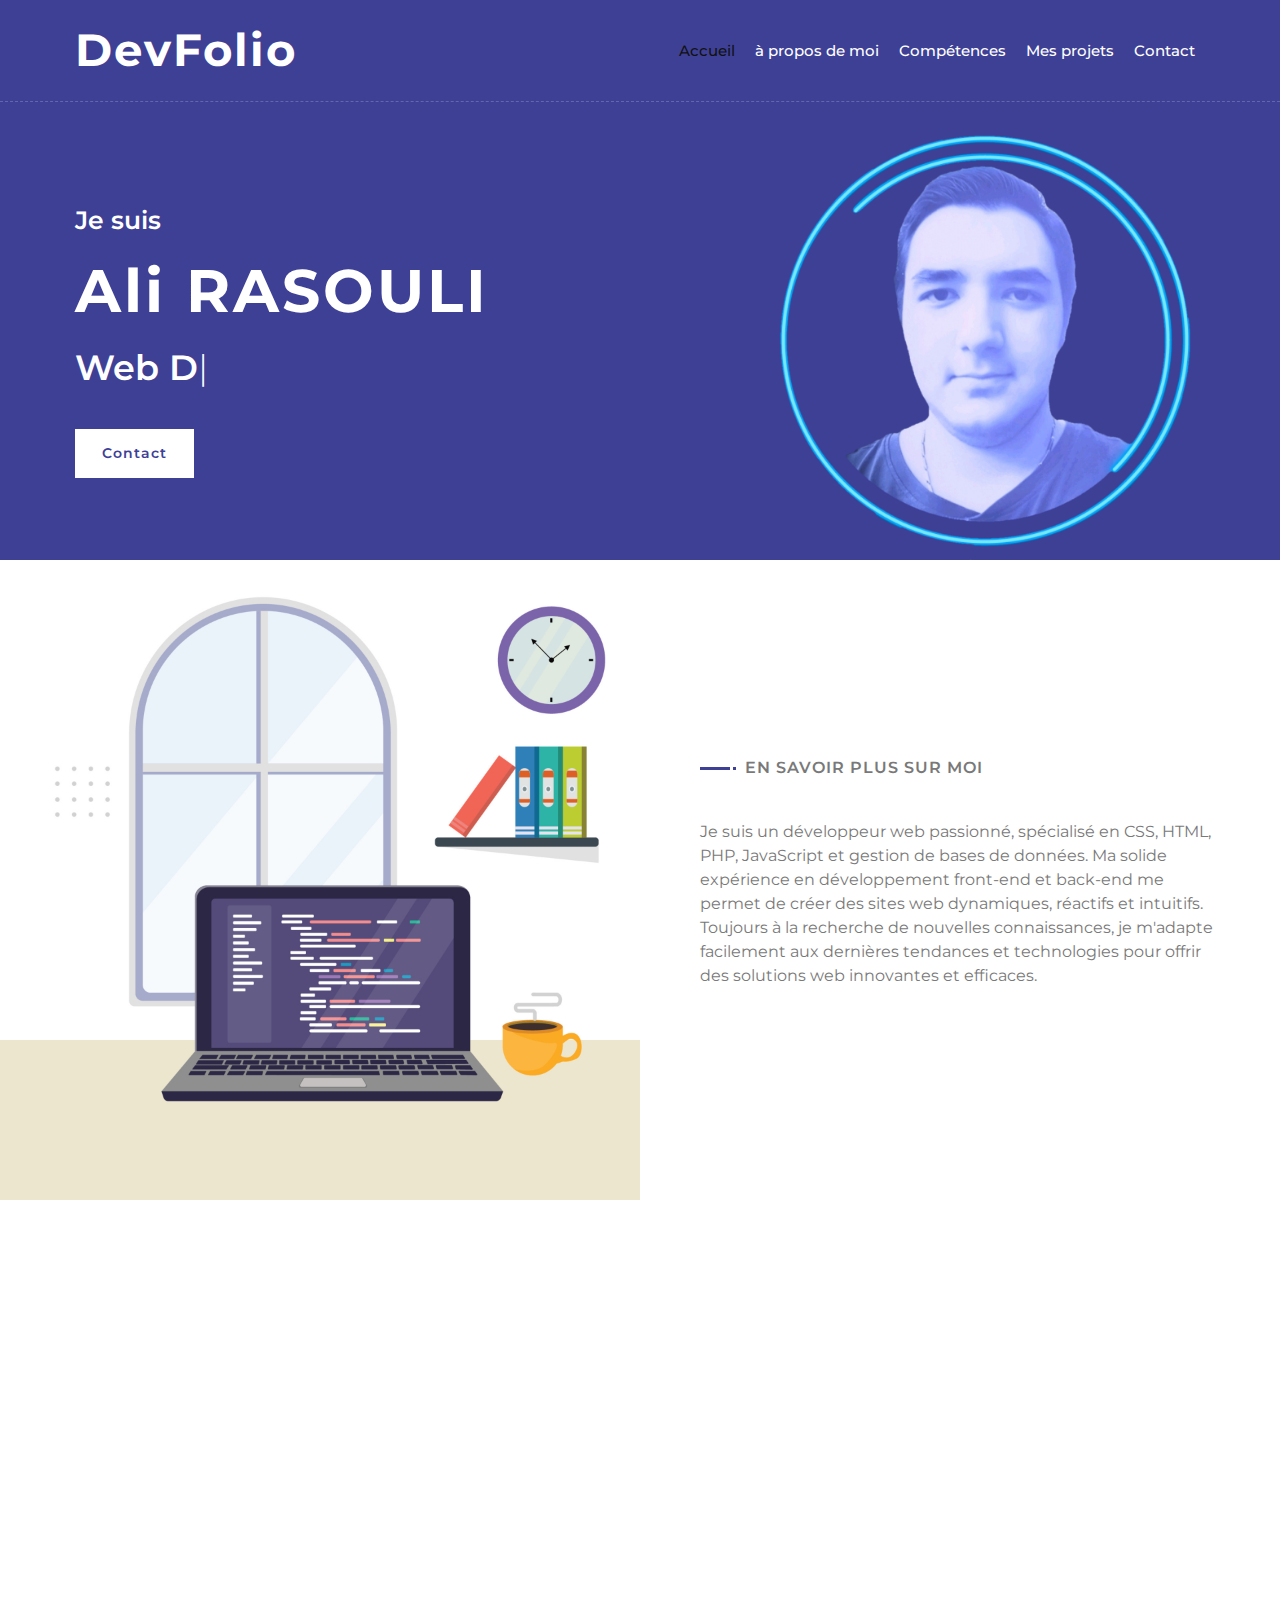
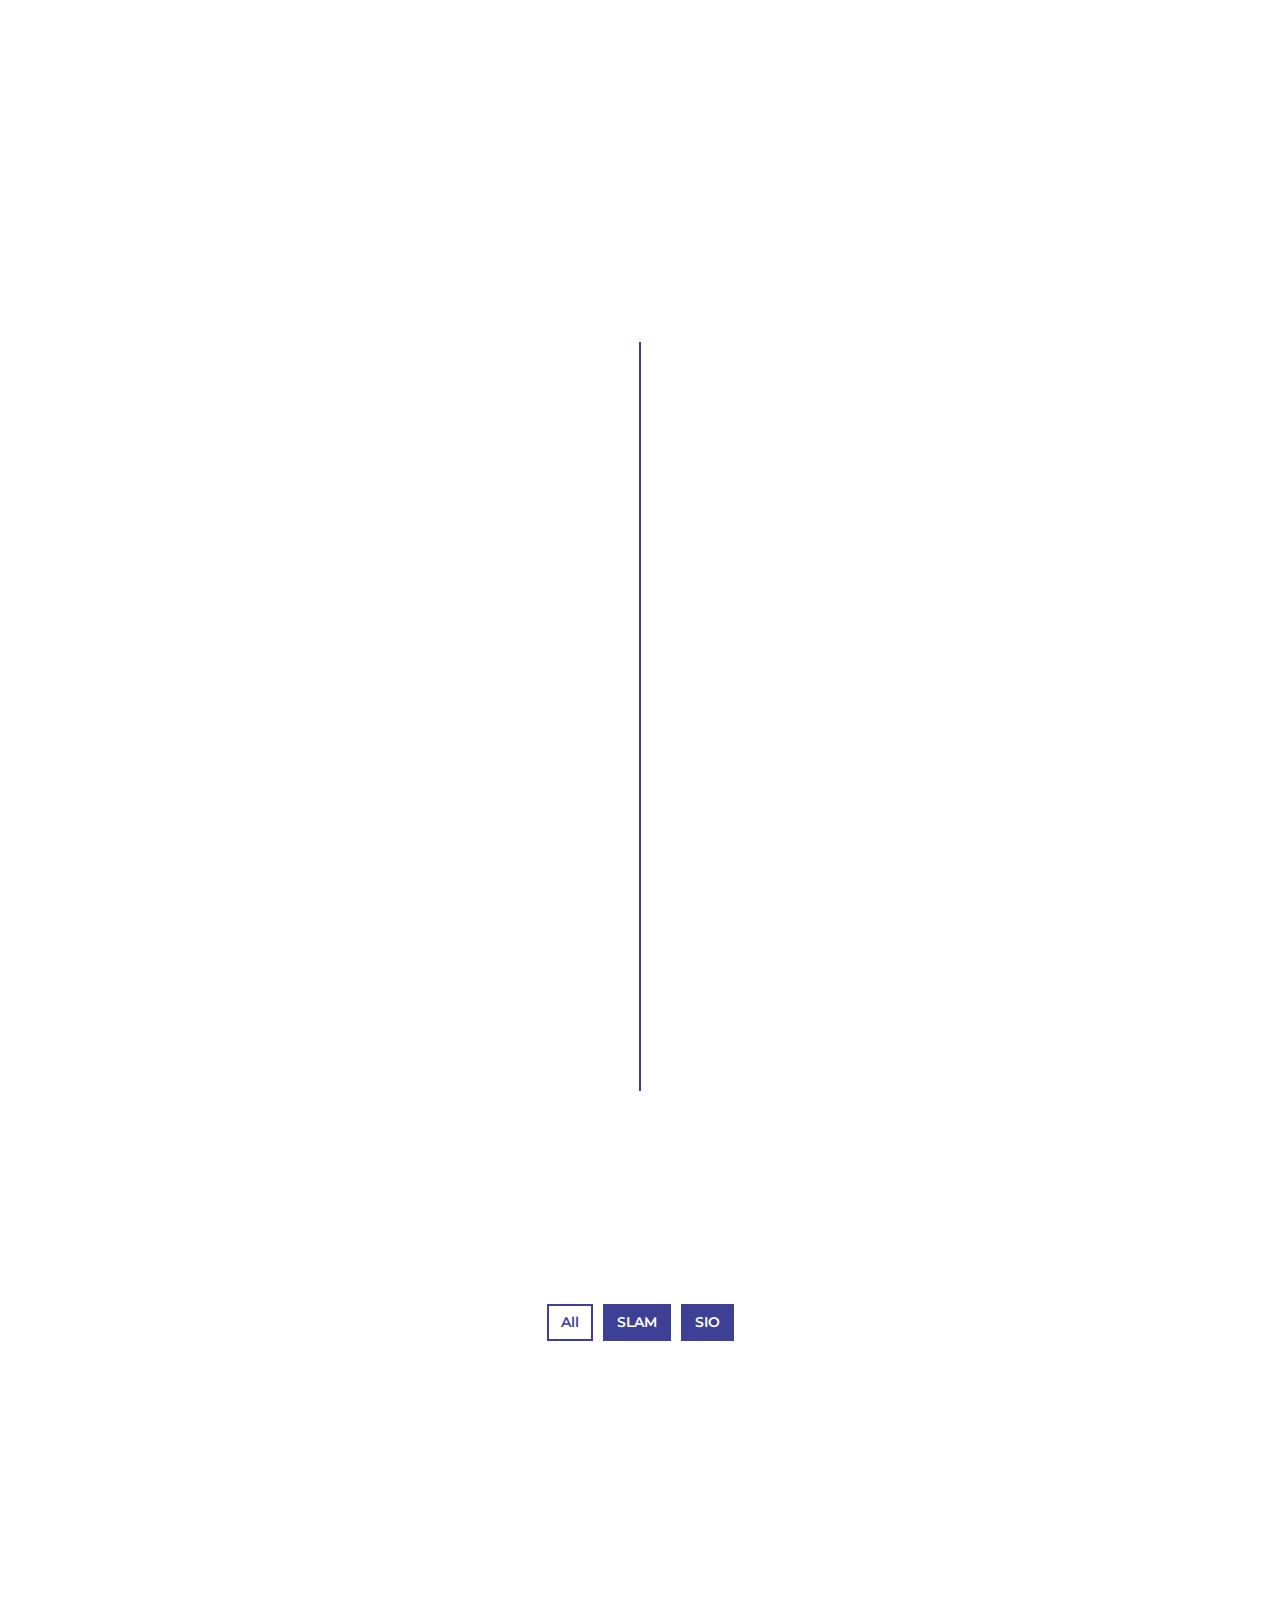
<file: index.html>
<!DOCTYPE html>
<html lang="en">
    <head>
        <meta charset="utf-8">
        <title>DevFolio - Developer Portfolio Template</title>
        <meta content="width=device-width, initial-scale=1.0" name="viewport">
        <meta content="Free Website Template" name="keywords">
        <meta content="Free Website Template" name="description">

        <!-- Favicon -->
        <link href="img/favicon.ico" rel="icon">

        <!-- Google Font -->
        <link href="https://fonts.googleapis.com/css2?family=Montserrat:wght@300;400;500;600;700&display=swap" rel="stylesheet">

        <!-- CSS Libraries -->
        <link href="https://stackpath.bootstrapcdn.com/bootstrap/4.4.1/css/bootstrap.min.css" rel="stylesheet">
        <link href="https://cdnjs.cloudflare.com/ajax/libs/font-awesome/5.10.0/css/all.min.css" rel="stylesheet">
        <link href="lib/animate/animate.min.css" rel="stylesheet">
        <link href="lib/owlcarousel/assets/owl.carousel.min.css" rel="stylesheet">
        <link href="lib/lightbox/css/lightbox.min.css" rel="stylesheet">
        <link rel="stylesheet" href="https://cdnjs.cloudflare.com/ajax/libs/font-awesome/6.5.1/css/all.min.css" integrity="sha512-DTOQO9RWCH3ppGqcWaEA1BIZOC6xxalwEsw9c2QQeAIftl+Vegovlnee1c9QX4TctnWMn13TZye+giMm8e2LwA==" crossorigin="anonymous" referrerpolicy="no-referrer" />

        <!-- Template Stylesheet -->
        <link href="css/style.css" rel="stylesheet">
    </head>

    <body data-spy="scroll" data-target=".navbar" data-offset="51">
        <!-- Nav Bar Start -->
        <div class="navbar navbar-expand-lg bg-light navbar-light">
            <div class="container-fluid">
                <a href="index.html" class="navbar-brand">DevFolio</a>
                <button type="button" class="navbar-toggler" data-toggle="collapse" data-target="#navbarCollapse">
                    <span class="navbar-toggler-icon"></span>
                </button>

                <div class="collapse navbar-collapse justify-content-between" id="navbarCollapse">
                    <div class="navbar-nav ml-auto">
                        <a href="#home" class="nav-item nav-link active">Accueil</a>
                        <a href="#about" class="nav-item nav-link">à propos de moi</a>
                        <a href="#service" class="nav-item nav-link">Compétences</a>
                        <a href="#portfolio" class="nav-item nav-link">Mes projets</a>
                        <a href="#contact" class="nav-item nav-link">Contact</a>
                    </div>
                </div>
            </div>
        </div>
        <!-- Nav Bar End -->

        <!-- Hero Start -->
        <div class="hero" id="home">
            <div class="container-fluid">
                <div class="row align-items-center">
                    <div class="col-sm-12 col-md-6">
                        <div class="hero-content">
                            <div class="hero-text">
                                <p>Je suis</p>
                                <h1>Ali RASOULI</h1>
                                <h2></h2>
                                <div class="typed-text">Web Designer, Web Developer, Front End Developer</div>
                            </div>
                            <div class="hero-btn">
                                <a class="btn" href="">Contact</a>
                            </div>
                        </div>
                    </div>
                    <div class="col-sm-12 col-md-6 d-none d-md-block">
                        <div class="hero-image">
                            <img src="img/hero.png" alt="Hero Image">
                        </div>
                    </div>
                </div>
            </div>
        </div>
        <!-- Hero End -->


        <!-- About Start -->
        <div class="about wow fadeInUp" data-wow-delay="0.1s" id="about">
            <div class="container-fluid">
                <div class="row align-items-center">
                    <div class="col-lg-6">
                        <div class="about-img">
                            <img src="img/about.jpg" alt="Image">
                        </div>
                    </div>
                    <div class="col-lg-6">
                        <div class="about-content">
                            <div class="section-header text-left">
                                <p>En savoir plus sur moi</p>
                                <h2></h2>
                            </div>
                            <div class="about-text">
                                <p>
                                    Je suis un développeur web passionné, spécialisé en CSS, HTML, PHP, JavaScript et gestion de bases de données. Ma solide expérience en développement front-end et back-end me permet de créer des sites web dynamiques, réactifs et intuitifs. Toujours à la recherche de nouvelles connaissances, je m'adapte facilement aux dernières tendances et technologies pour offrir des solutions web innovantes et efficaces.
                                </p>
                            </div>
                        </div>
                    </div>
                </div>
            </div>
        </div>
        <!-- About End -->
        
        
        <!-- Service Start -->
        <div class="service" id="service">
            <div class="container">
                <div class="section-header text-center wow zoomIn" data-wow-delay="0.1s">
                    <h2>Compétences</h2>
                </div>
                <div class="row">
                    <div class="col-lg-6 wow fadeInUp" data-wow-delay="0.0s">
                        <div class="service-item">
                            <div class="service-icon">
                                <i class="fa-solid fa-database"></i>
                            </div>
                            <div class="service-text">
                                <h3>Base de données</h3>
                                
                            </div>
                        </div>
                    </div>
                    <div class="col-lg-6 wow fadeInUp" data-wow-delay="0.2s">
                        <div class="service-item">
                            <div class="service-icon">
                                <i class="fa fa-laptop-code"></i>
                            </div>
                            <div class="service-text">
                                <h3>HTML&CSS</h3>
                                
                            </div>
                        </div>
                    </div>
                    <div class="col-lg-6 wow fadeInUp" data-wow-delay="0.4s">
                        <div class="service-item">
                            <div class="service-icon">
                                <i class="fa-brands fa-js"></i>
                            </div>
                            <div class="service-text">
                                <h3>JavaScript</h3>
                            
                            </div>
                        </div>
                    </div>
                    <div class="col-lg-6 wow fadeInUp" data-wow-delay="0.6s">
                        <div class="service-item">
                            <div class="service-icon">
                                <i class="fa-brands fa-php"></i>
                            </div>
                            <div class="service-text">
                                <h3>PHP</h3>
                            
                            </div>
                        </div>
                    </div>
                </div>
            </div>
        </div>
        
        <div class="experience" id="experience">
            <div class="container">
                <header class="section-header text-center wow zoomIn" data-wow-delay="0.1s">
                    <p>My Resume</p>
                    <h2> Expérience et l'éducation</h2>
                </header>
                <div class="timeline">
                    <div class="timeline-item left wow slideInLeft" data-wow-delay="0.1s">
                        <div class="timeline-text">
                            <div class="timeline-date">2023 - 2024</div>
                            <h2>Alternance</h2>
                            <h4>Emami Holding-Villeneuve-la-Garenne</h4>
                            <p>
                               
                            </p>
                        </div>
                    </div>
                    <div class="timeline-item right wow slideInRight" data-wow-delay="0.1s">
                        <div class="timeline-text">
                            <div class="timeline-date">2023 - 2024</div>
                            <h2>BTS SLAM</h2>
                            <h4>INGETIS Ecole d'Ingénierie Informatique - Paris</h4>
                            <p>
                               
                            </p>
                        </div>
                    </div>
                    <div class="timeline-item left wow slideInLeft" data-wow-delay="0.1s">
                        <div class="timeline-text">
                            <div class="timeline-date">2022 - 2023</div>
                            <h2>Alternance</h2>
                            <h4>Emami Holding-Villeneuve-la-Garenne</h4>
                            <p>
                               
                            </p>
                        </div>
                    </div>
                    <div class="timeline-item right wow slideInRight" data-wow-delay="0.1s">
                        <div class="timeline-text">
                            <div class="timeline-date">2022-2023</div>
                            <h2>BTS SIO</h2>
                            <h4>INGETIS Ecole d'Ingénierie Informatique - Paris</h4>
                            <p>
                            
                            </p>
                        </div>
                    </div>
                    <div class="timeline-item right wow slideInRight" data-wow-delay="0.1s">
                        <div class="timeline-text">
                            <div class="timeline-date">2017-2018</div>
                            <h2>Bac Scientifique, Mathématiques, Physique</h2>
                            <h4>Lycée SAADI - Paris</h4>
                            <p>
                                
                            </p>
                        </div>
                    </div>
                </div>
            </div>
        </div>
        <!-- Job Experience End -->
        <!-- Portfolio Start -->
        <div class="portfolio" id="portfolio">
            <div class="container">
                <div class="section-header text-center wow zoomIn" data-wow-delay="0.1s">
                    <p>Portfolio</p>
                    <h2>Mes projets</h2>
                </div>
                <div class="row">
                    <div class="col-12">
                        <ul id="portfolio-filter">
                            <li data-filter="*" class="filter-active">All</li>
                            <li data-filter=".filter-1">SLAM</li>
                            <li data-filter=".filter-2">SIO</li>
                        </ul>
                    </div>
                </div>
                <div class="row portfolio-container">
                    <div class="col-lg-4 col-md-6 col-sm-12 portfolio-item filter-1 wow fadeInUp" data-wow-delay="0.0s">
                        <div class="portfolio-wrap">
                            <div class="portfolio-img">
                                <img src="img/portfolio-1.jpg" alt="Image">
                            </div>
                            <div class="portfolio-text">
                                <h3>Flexiburo : reservation de bureaux......</h3>
                                <a class="btn" href="http://localhost/flexiburo/">+</a>
                            </div>
                        </div>
                    </div>
                    <div class="col-lg-4 col-md-6 col-sm-12 portfolio-item filter-2 wow fadeInUp" data-wow-delay="0.2s">
                        <div class="portfolio-wrap">
                            <div class="portfolio-img">
                                <img src="img/portfolio-2.jpg" alt="Image">
                            </div>
                            <div class="portfolio-text">
                                <h3>Zoo : Gestion du Zoo</h3>
                                <a class="btn" href="http://localhost/zoo/" >+</a>
                            </div>
                        </div>
                    </div>
                    <div class="col-lg-4 col-md-6 col-sm-12 portfolio-item filter-2 wow fadeInUp" data-wow-delay="0.2s">
                        <div class="portfolio-wrap">
                            <div class="portfolio-img">
                                <img src="img/portfolio-3.jpg" alt="Image">
                            </div>
                            <div class="portfolio-text">
                                <h3>BTS SIO TP</h3>
                                <a class="btn" href="https://alirasouli561.github.io/ALI_2022/">+</a>
                            </div>
                        </div>
                    </div>
                </div>
            </div>
        </div>
        <!-- Portfolio End -->
        <div class="blog" id="blog">
            <div class="container">
                <div class="section-header text-center wow zoomIn" data-wow-delay="0.1s">
                    <p>BLOG</p>
                    <h2>Veille technologique</h2>
                </div>
                <div class="row">
                    <div class="col-lg-6">
                        <div class="blog-item wow fadeInUp" data-wow-delay="0.3s">
                            <div class="blog-img">
                                <img src="image.jpg" alt="Blog">
                            </div>
                            <div class="blog-text">
                                <h2>ORDINATEURS QUANTIQUES</h2>
                                <p>
                                    Explorez le monde passionnant de l'informatique quantique et découvrez son histoire à travers cet article.
                                </p>
                                <a class="btn" href="info.html">En savoir plus<i class="fa fa-angle-right"></i></a>
                            </div>
                        </div>
                    </div>
                        <div class="col-lg-6">
                            <div class="blog-item wow fadeInUp" data-wow-delay="0.3s">
                                <div class="blog-img">
                                    <img src="hh.jpg" alt="Blog">
                                </div>
                                <div class="blog-text">
                                    <h2>ORDINATEURS QUANTIQUES</h2>
                                    <p>
                                        Les Actualités Ordinateur quantique
                                    </p>
                                    <a class="btn" href="https://www.futura-sciences.com/tech/ordinateur-quantique/actualites/">En savoir plus<i class="fa fa-angle-right"></i></a>
                                </div>
                            </div>
                        </div>
                </div>
            </div>
        </div>
        <!-- Footer Start -->
        <div class="footer wow fadeIn" data-wow-delay="0.3s" id="contact">
            <div class="container-fluid">
                <div class="container">
                    <div class="footer-info">
                        <h2>Ali RASOULI</h2>
                        <h3>5 rue fourtuny,75017 paris</h3>
                        <div class="footer-menu">
                            <p>0767124144</p>
                            <p>alirasouli516@gmail.com</p>
                        </div>
                        <div class="footer-social">
                            <a href="https://x.com/ALI36879608?t=_zkXSencQbeZap8DJuCQhw&s=09S"><i class="fab fa-twitter"></i></a>
                            <a href="https://instagram.com/ali_rasouli.2000?igshid=NGVhN2U2NjQ0Yg=="><i class="fab fa-instagram"></i></a>
                        </div>
                    </div>
                </div>
                <div class="container copyright">
                    <p>&copy; <a href="#">Portfolio</a>, All Right Reserved | Designed By <a href="https://htmlcodex.com">HTML Codex</a></p>
                </div>
            </div>
        </div>
        <!-- Footer End -->
        
        
        <!-- Back to top button -->
        <a href="#" class="btn back-to-top"><i class="fa fa-chevron-up"></i></a>
        
        
        <!-- Pre Loader -->
        <div id="loader" class="show">
            <div class="loader"></div>
        </div>

        
        <!-- JavaScript Libraries -->
        <script src="https://code.jquery.com/jquery-3.4.1.min.js"></script>
        <script src="https://stackpath.bootstrapcdn.com/bootstrap/4.4.1/js/bootstrap.bundle.min.js"></script>
        <script src="lib/easing/easing.min.js"></script>
        <script src="lib/wow/wow.min.js"></script>
        <script src="lib/waypoints/waypoints.min.js"></script>
        <script src="lib/typed/typed.min.js"></script>
        <script src="lib/owlcarousel/owl.carousel.min.js"></script>
        <script src="lib/isotope/isotope.pkgd.min.js"></script>
        <script src="lib/lightbox/js/lightbox.min.js"></script>
        
        <!-- Contact Javascript File -->
        <script src="mail/jqBootstrapValidation.min.js"></script>
        <script src="mail/contact.js"></script>

        <!-- Template Javascript -->
        <script src="js/main.js"></script>
    </body>
</html>
</file>
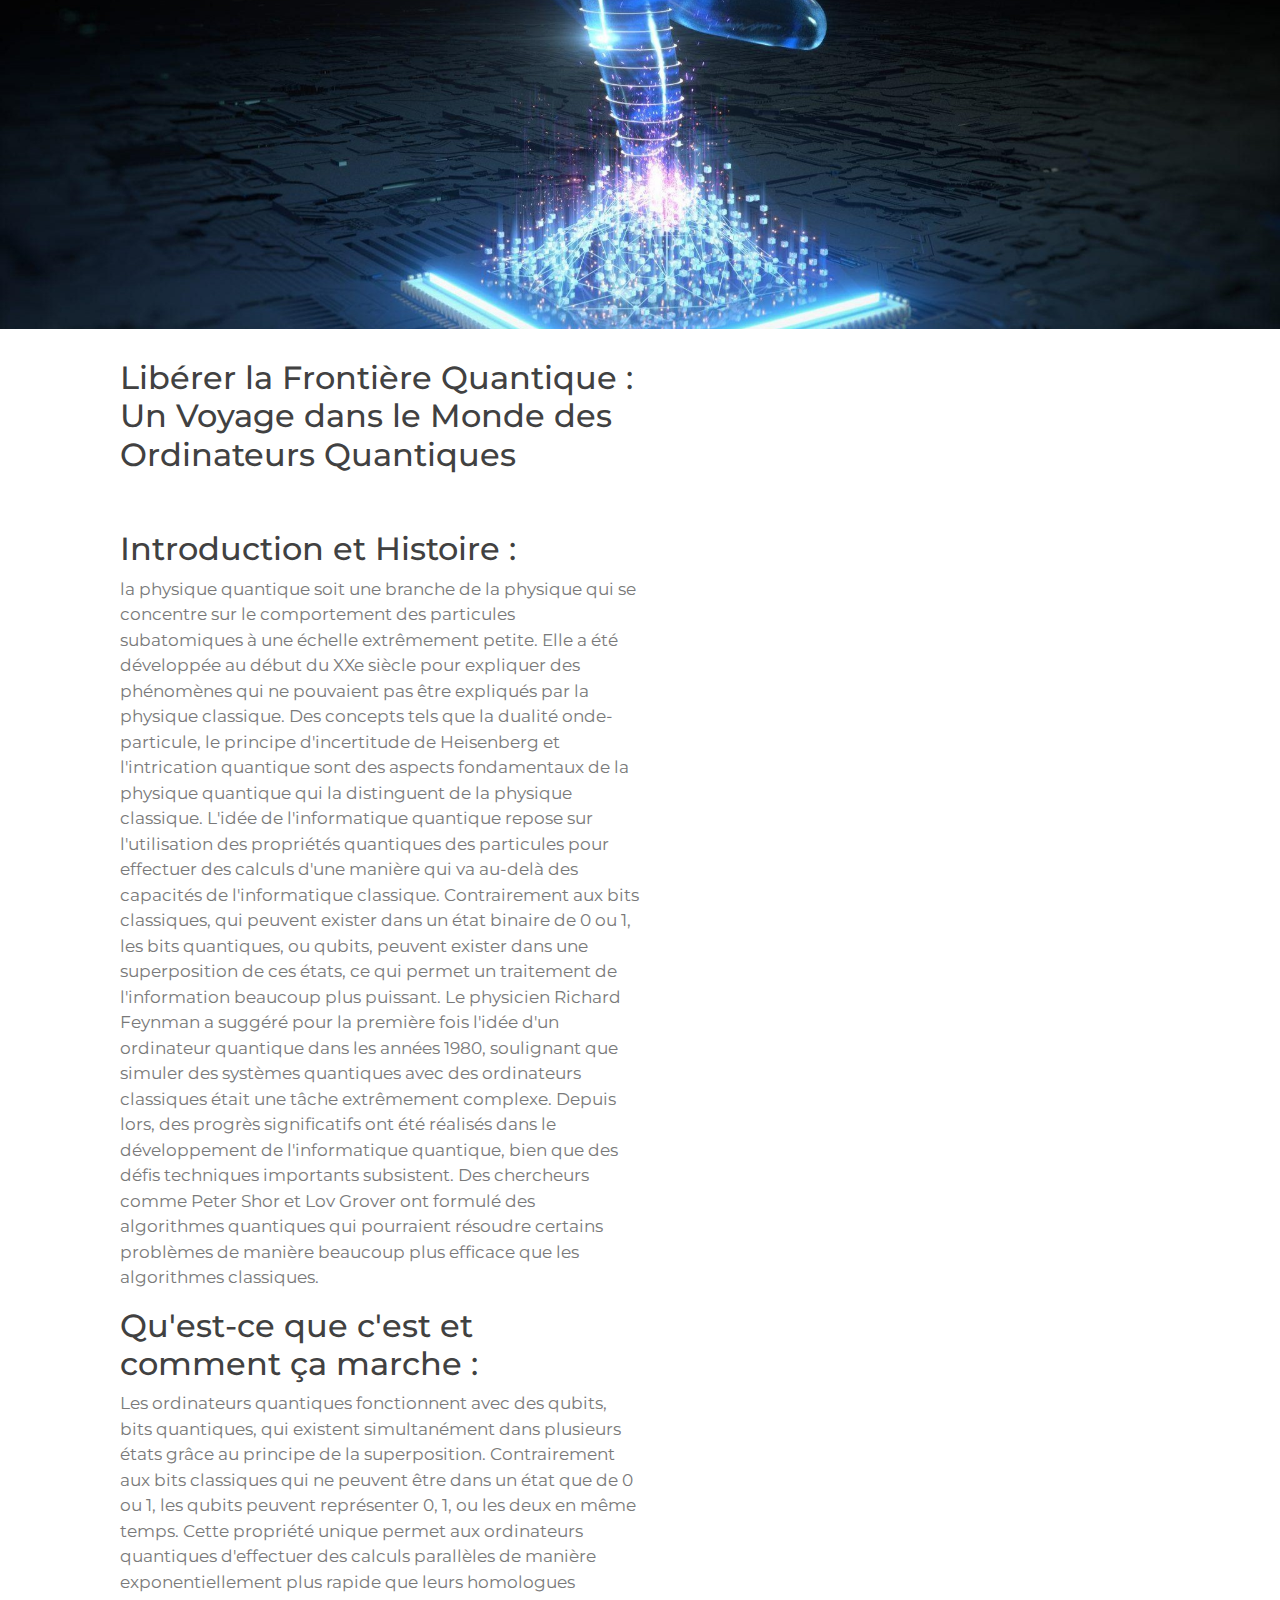
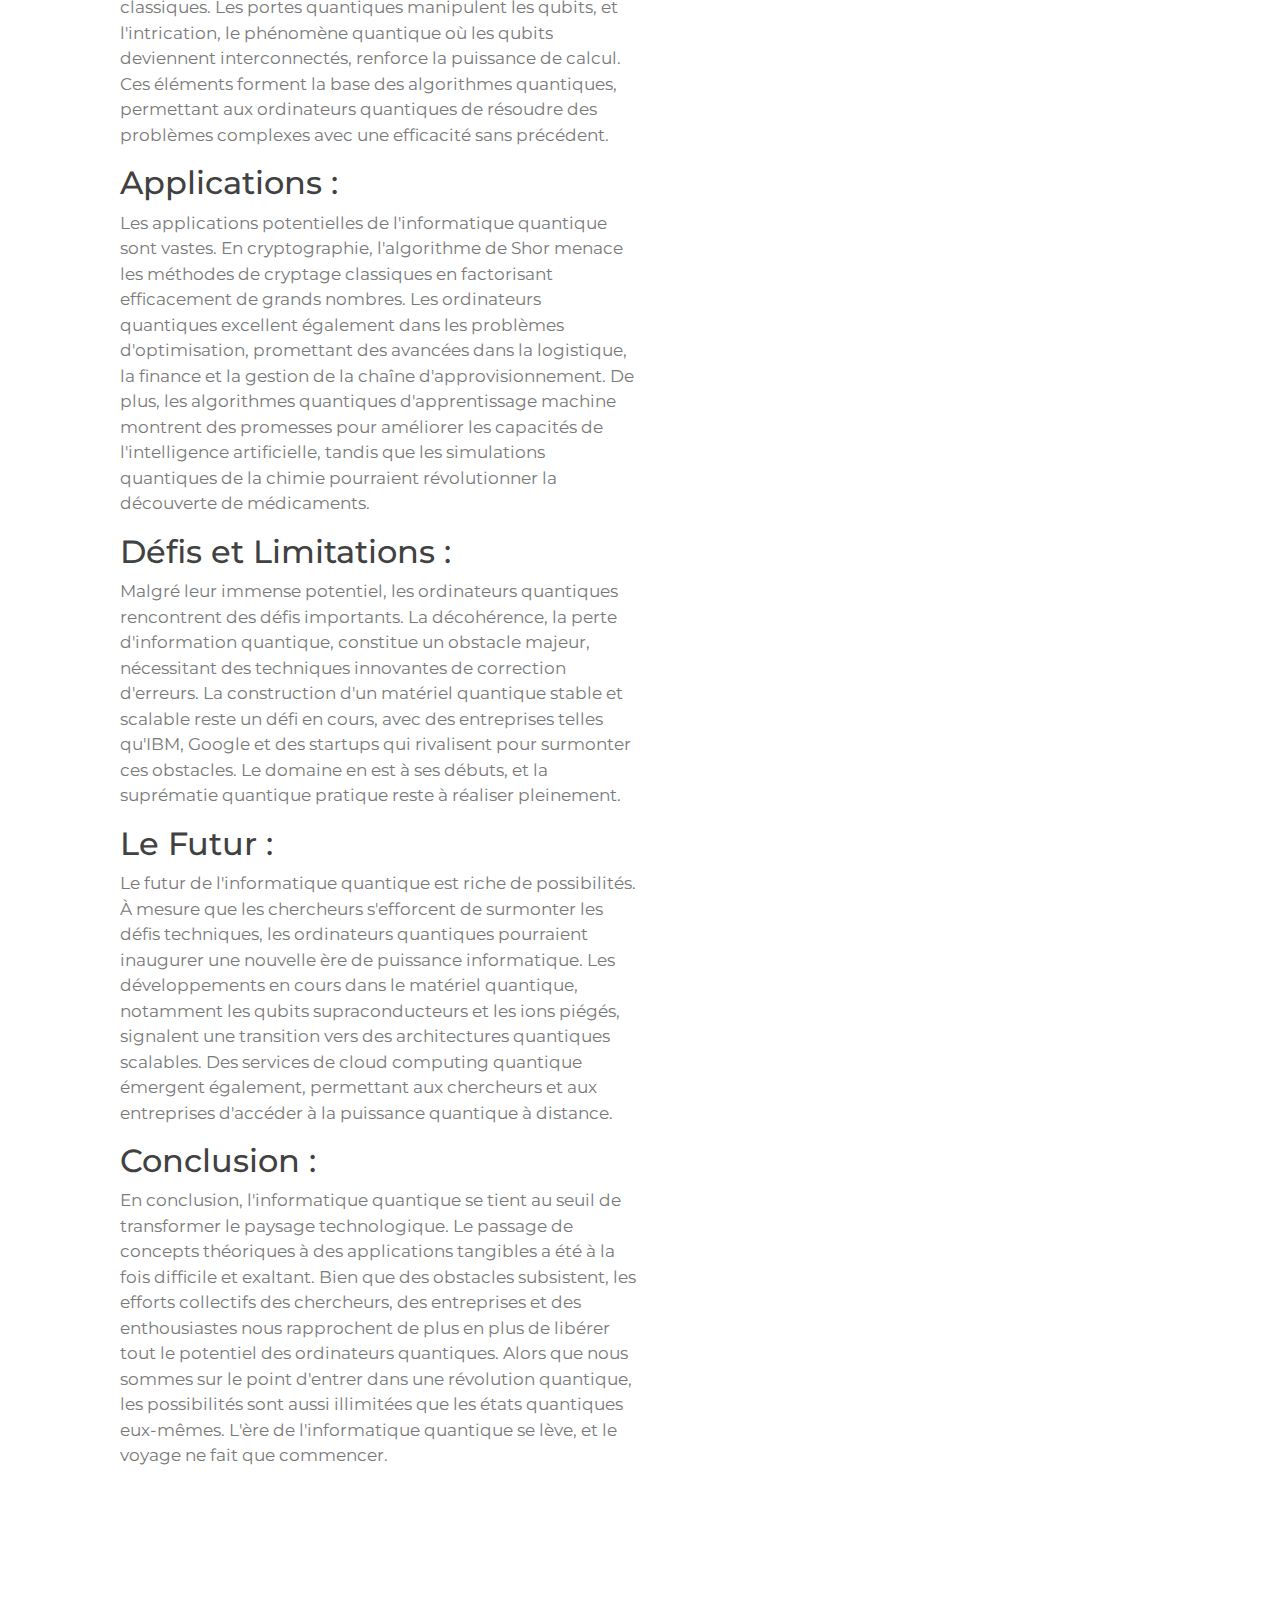
<file: info.html>
<!DOCTYPE html>
<html lang="en">
    <head>
        <meta charset="utf-8">
        <title>L'informatique quantique</title>
        <meta content="width=device-width, initial-scale=1.0" name="viewport">
        <meta content="Free Website Template" name="keywords">
        <meta content="Free Website Template" name="description">

        <!-- Favicon -->
        <link href="img/favicon.ico" rel="icon">

        <!-- Google Font -->
        <link href="https://fonts.googleapis.com/css2?family=Montserrat:wght@300;400;500;600;700&display=swap" rel="stylesheet">

        <!-- CSS Libraries -->
        <link href="https://stackpath.bootstrapcdn.com/bootstrap/4.4.1/css/bootstrap.min.css" rel="stylesheet">
        <link href="https://cdnjs.cloudflare.com/ajax/libs/font-awesome/5.10.0/css/all.min.css" rel="stylesheet">
        <link href="lib/animate/animate.min.css" rel="stylesheet">
        <link href="lib/owlcarousel/assets/owl.carousel.min.css" rel="stylesheet">
        <link href="lib/lightbox/css/lightbox.min.css" rel="stylesheet">

        <!-- Template Stylesheet -->
        <link href="style2.css" rel="stylesheet">
        <style>.container-fluid {
            max-width: px;
        }
    </style>
    </head>

    <body data-spy="scroll" data-target=".navbar" data-offset="51">

        <!-- Hero Start -->
        <div class="hero" id="home">
            <div class="container-fluid">
                <div class="row align-items-center">
                    <div class="col-sm-12 col-md-6">
                        <div class="hero-content">
                            <div class="hero-text">
                                <div class="typed-text"><h1>L'informatique quantique</h1></div>
                            </div>
                            <div class="hero-btn">
                            </div>
                        </div>
                    </div>
                    <div class="col-sm-12 col-md-6 d-none d-md-block">
                        <div class="hero-image">
                            <img src="g.png" alt="Hero Image">
                        </div>
                    </div>
                </div>
            </div>
        </div>
        <!-- Hero End -->


        <!-- About Start -->
        <div class="about wow fadeInUp" data-wow-delay="0.1s" id="about">
            <div class="container-fluid">
                <div class="row align-items-center">
                    <div class="col-lg-6">
                        <div class="about-img">
                        </div>
                    </div>
                    <div class="col-lg-6">
                        <div class="about-content">
                            <div class="section-header text-left">
                            </div>
                            <div class="about-text">
                                <h2>Libérer la Frontière Quantique : Un Voyage dans le Monde des Ordinateurs Quantiques</h2>
  <br><br>

  <h2>Introduction et Histoire :</h2>
  <p>la physique quantique soit une branche de la physique qui se concentre sur le comportement des particules subatomiques à une échelle extrêmement petite. Elle a été développée au début du XXe siècle pour expliquer des phénomènes qui ne pouvaient pas être expliqués par la physique classique. Des concepts tels que la dualité onde-particule, le principe d'incertitude de Heisenberg et l'intrication quantique sont des aspects fondamentaux de la physique quantique qui la distinguent de la physique classique.
    L'idée de l'informatique quantique repose sur l'utilisation des propriétés quantiques des particules pour effectuer des calculs d'une manière qui va au-delà des capacités de l'informatique classique. Contrairement aux bits classiques, qui peuvent exister dans un état binaire de 0 ou 1, les bits quantiques, ou qubits, peuvent exister dans une superposition de ces états, ce qui permet un traitement de l'information beaucoup plus puissant.
    Le physicien Richard Feynman a suggéré pour la première fois l'idée d'un ordinateur quantique dans les années 1980, soulignant que simuler des systèmes quantiques avec des ordinateurs classiques était une tâche extrêmement complexe. Depuis lors, des progrès significatifs ont été réalisés dans le développement de l'informatique quantique, bien que des défis techniques importants subsistent.
    Des chercheurs comme Peter Shor et Lov Grover ont formulé des algorithmes quantiques qui pourraient résoudre certains problèmes de manière beaucoup plus efficace que les algorithmes classiques.
    </p>

  <h2>Qu'est-ce que c'est et comment ça marche :</h2>
  <p>Les ordinateurs quantiques fonctionnent avec des qubits, bits quantiques, qui existent simultanément dans plusieurs états grâce au principe de la superposition. Contrairement aux bits classiques qui ne peuvent être dans un état que de 0 ou 1, les qubits peuvent représenter 0, 1, ou les deux en même temps. Cette propriété unique permet aux ordinateurs quantiques d'effectuer des calculs parallèles de manière exponentiellement plus rapide que leurs homologues classiques. Les portes quantiques manipulent les qubits, et l'intrication, le phénomène quantique où les qubits deviennent interconnectés, renforce la puissance de calcul. Ces éléments forment la base des algorithmes quantiques, permettant aux ordinateurs quantiques de résoudre des problèmes complexes avec une efficacité sans précédent.</p>

  <h2>Applications :</h2>
  <p>Les applications potentielles de l'informatique quantique sont vastes. En cryptographie, l'algorithme de Shor menace les méthodes de cryptage classiques en factorisant efficacement de grands nombres. Les ordinateurs quantiques excellent également dans les problèmes d'optimisation, promettant des avancées dans la logistique, la finance et la gestion de la chaîne d'approvisionnement. De plus, les algorithmes quantiques d'apprentissage machine montrent des promesses pour améliorer les capacités de l'intelligence artificielle, tandis que les simulations quantiques de la chimie pourraient révolutionner la découverte de médicaments.</p>

  <h2>Défis et Limitations :</h2>
  <p>Malgré leur immense potentiel, les ordinateurs quantiques rencontrent des défis importants. La décohérence, la perte d'information quantique, constitue un obstacle majeur, nécessitant des techniques innovantes de correction d'erreurs. La construction d'un matériel quantique stable et scalable reste un défi en cours, avec des entreprises telles qu'IBM, Google et des startups qui rivalisent pour surmonter ces obstacles. Le domaine en est à ses débuts, et la suprématie quantique pratique reste à réaliser pleinement.</p>

  <h2>Le Futur :</h2>
  <p>Le futur de l'informatique quantique est riche de possibilités. À mesure que les chercheurs s'efforcent de surmonter les défis techniques, les ordinateurs quantiques pourraient inaugurer une nouvelle ère de puissance informatique. Les développements en cours dans le matériel quantique, notamment les qubits supraconducteurs et les ions piégés, signalent une transition vers des architectures quantiques scalables. Des services de cloud computing quantique émergent également, permettant aux chercheurs et aux entreprises d'accéder à la puissance quantique à distance.</p>

  <h2>Conclusion :</h2>
  <p>En conclusion, l'informatique quantique se tient au seuil de transformer le paysage technologique. Le passage de concepts théoriques à des applications tangibles a été à la fois difficile et exaltant. Bien que des obstacles subsistent, les efforts collectifs des chercheurs, des entreprises et des enthousiastes nous rapprochent de plus en plus de libérer tout le potentiel des ordinateurs quantiques. Alors que nous sommes sur le point d'entrer dans une révolution quantique, les possibilités sont aussi illimitées que les états quantiques eux-mêmes. L'ère de l'informatique quantique se lève, et le voyage ne fait que commencer.</p>
                            </div>
                        </div>
                    </div>
                </div>
            </div>
        </div>
        <!-- About End -->
        
        <!-- Footer Start -->
        <div class="footer wow fadeIn" data-wow-delay="0.3s" id="contact">
            <div class="container-fluid">
                <div class="container">
                    <div class="footer-info">
                        <h2>Ali RASOULI</h2>
                        <h3>5 rue fourtuny,75017 paris</h3>
                        <div class="footer-menu">
                            <p>0767124144</p>
                            <p>alirasouli516@gmail.com</p>
                        </div>
                        <div class="footer-social">
                            <a href="https://x.com/ALI36879608?t=_zkXSencQbeZap8DJuCQhw&s=09S"><i class="fab fa-twitter"></i></a>
                            <a href="https://instagram.com/ali_rasouli.2000?igshid=NGVhN2U2NjQ0Yg=="><i class="fab fa-instagram"></i></a>
                        </div>
                    </div>
                </div>
                <div class="container copyright">
                    <p>&copy; <a href="#">Portfolio</a>, All Right Reserved | Designed By <a href="https://htmlcodex.com">HTML Codex</a></p>
                </div>
            </div>
        </div>
        <!-- Footer End -->
        
        
        <!-- Back to top button -->
        <a href="#" class="btn back-to-top"><i class="fa fa-chevron-up"></i></a>
        
        
        <!-- Pre Loader -->
        <div id="loader" class="show">
            <div class="loader"></div>
        </div>

        
        <!-- JavaScript Libraries -->
        <script src="https://code.jquery.com/jquery-3.4.1.min.js"></script>
        <script src="https://stackpath.bootstrapcdn.com/bootstrap/4.4.1/js/bootstrap.bundle.min.js"></script>
        <script src="lib/easing/easing.min.js"></script>
        <script src="lib/wow/wow.min.js"></script>
        <script src="lib/waypoints/waypoints.min.js"></script>
        <script src="lib/typed/typed.min.js"></script>
        <script src="lib/owlcarousel/owl.carousel.min.js"></script>
        <script src="lib/isotope/isotope.pkgd.min.js"></script>
        <script src="lib/lightbox/js/lightbox.min.js"></script>
        
        <!-- Contact Javascript File -->
        <script src="mail/jqBootstrapValidation.min.js"></script>
        <script src="mail/contact.js"></script>

        <!-- Template Javascript -->
        <script src="js/main.js"></script>
    </body>
</html>
</file>
<file: css/style.css>
/*******************************/
/********* General CSS *********/
/*******************************/
body {
    color: #797979;
    background: #ffffff;
    font-family: 'Montserrat', sans-serif;
}

h1,
h2, 
h3, 
h4,
h5, 
h6 {
    color: #414141;
}

a {
    color: #313131;
    transition: .3s;
}

a:hover,
a:active,
a:focus {
    color: rgb(62, 64, 150);
    outline: none;
    text-decoration: none;
}

.btn:focus,
.form-control:focus {
    box-shadow: none;
}

.container-fluid {
    max-width: 1366px;
}

.btn {
    padding: 12px 25px;
    font-size: 14px;
    font-weight: 600;
    letter-spacing: 1px;
    color: #ffffff;
    background: rgb(62, 64, 150);
    border: 2px solid transparent;
    border-radius: 0;
    box-shadow: inset 0 0 0 50px #EF233C;
    transition: ease-out 0.3s;
    -webkit-transition: ease-out 0.3s;
    -moz-transition: ease-out 0.3s;
}

.btn:hover {
    color: #4c23ef;
    background: transparent;
    box-shadow: inset 0 0 0 0 #5223ef;
    border-color: #232def;
}

#loader {
    position: fixed;
    top: 0;
    right: 0;
    bottom: 0;
    left: 0;
    display: flex;
    align-items: center;
    justify-content: center;
    background: #ffffff;
    opacity: 0;
    visibility: hidden;
    -webkit-transition: opacity .3s ease-out, visibility 0s linear .3s;
    -o-transition: opacity .3s ease-out, visibility 0s linear .3s;
    transition: opacity .3s ease-out, visibility 0s linear .3s;
    z-index: 999;
}

#loader.show {
    -webkit-transition: opacity .6s ease-out, visibility 0s linear 0s;
    -o-transition: opacity .6s ease-out, visibility 0s linear 0s;
    transition: opacity .6s ease-out, visibility 0s linear 0s;
    visibility: visible;
    opacity: 1;
}

#loader .loader {
    position: relative;
    width: 45px;
    height: 45px;
    border: 5px solid #dddddd;
    border-top: 5px solid rgb(62, 64, 150);;
    border-radius: 50%;
    -webkit-animation: spin 2s linear infinite;
    animation: spin 2s linear infinite;
}

@-webkit-keyframes spin {
    0% { -webkit-transform: rotate(0deg); }
    100% { -webkit-transform: rotate(360deg); }
}

@keyframes spin {
    0% { transform: rotate(0deg); }
    100% { transform: rotate(360deg); }
}

.back-to-top {
    position: fixed;
    display: none;
    width: 44px;
    height: 44px;
    padding: 8px 0;
    text-align: center;
    line-height: 1;
    font-size: 22px;
    right: 15px;
    bottom: 15px;
    z-index: 9;
}

.back-to-top i {
    color: #ffffff;
}

.back-to-top:hover i {
    color: #414141;
}


/**********************************/
/*********** Nav Bar CSS **********/
/**********************************/
.navbar {
    position: relative;
    transition: .5s;
    z-index: 999;
}

.navbar.nav-sticky {
    position: fixed;
    top: 0;
    width: 100%;
    box-shadow: 0 2px 5px rgba(0, 0, 0, .3);
}

.navbar .navbar-brand {
    margin: 0;
    font-size: 45px;
    line-height: 0px;
    font-weight: 700;
    letter-spacing: 2px;
    transition: .5s;
    
}

.navbar .navbar-brand img {
    max-width: 100%;
    max-height: 40px;
}

.navbar .dropdown-menu {
    margin-top: 0;
    border: 0;
    border-radius: 0;
    background: #f8f9fa;
}

@media (min-width: 992px) {
    .navbar {
        position: absolute;
        width: 100%;
        padding: 30px 60px;
        background: transparent !important;
        border-bottom: 1px dashed rgba(256, 256, 256, .2);
        z-index: 9;
    }
    
    .navbar.nav-sticky {
        padding: 10px 60px;
        background: #ffffff !important;
    }
    
    .navbar .navbar-brand {
        color: #ffffff;
    }
    
    .navbar.nav-sticky .navbar-brand {
        color: rgb(62, 64, 150);;
    }

    .navbar-light .navbar-nav .nav-link,
    .navbar-light .navbar-nav .nav-link:focus {
        padding: 10px 10px 8px 10px;
        color: #ffffff;
        font-size: 15px;
        font-weight: 500;
    }
    
    .navbar-light.nav-sticky .navbar-nav .nav-link,
    .navbar-light.nav-sticky .navbar-nav .nav-link:focus {
        color: #414141;
    }

    .navbar-light .navbar-nav .nav-link:hover,
    .navbar-light .navbar-nav .nav-link.active {
        color: #111111;
    }
    
    .navbar-light.nav-sticky .navbar-nav .nav-link:hover,
    .navbar-light.nav-sticky .navbar-nav .nav-link.active {
        color: rgb(62, 64, 150);;
    }
}

@media (max-width: 991.98px) {   
    .navbar {
        padding: 15px;
        background: #ffffff !important;
    }
    
    .navbar .navbar-brand {
        color: rgb(62, 64, 150);;
    }
    
    .navbar .navbar-nav {
        margin-top: 15px;
    }
    
    .navbar a.nav-link {
        padding: 5px;
    }
    
    .navbar .dropdown-menu {
        box-shadow: none;
    }
}


/*******************************/
/********** Hero CSS ***********/
/*******************************/
.hero {
    position: relative;
    width: 100%;
    margin-bottom: 45px;
    padding: 120px 0 0 0;
    overflow: hidden;
    background: linear-gradient(rgb(62, 64, 150),rgb(62, 64, 150)), url(../img/hero-bg.jpg);
    background-position: center;
    background-repeat: no-repeat;
    background-size: cover;
}

.hero .container-fluid {
    padding: 0;
}

.hero .hero-image {
    position: relative;
    text-align: right;
    padding-right: 75px;
}

.hero .hero-image img {
    max-width: 80%;
    max-height: 80%;
}

.hero .hero-content {
    position: relative;
    padding-left: 75px;
    display: flex;
    align-items: flex-start;
    justify-content: center;
    flex-direction: column;
}

.hero .hero-text p {
    color: #ffffff;
    font-size: 25px;
    font-weight: 600;
    margin-bottom: 15px;
}

.hero .hero-text h1 {
    color: #ffffff;
    font-size: 60px;
    font-weight: 700;
    letter-spacing: 3px;
    margin-bottom: 15px;
}

.hero .hero-text h2 {
    display: inline-block;
    margin: 0;
    height: 35px;
    color: #ffffff;
    font-size: 35px;
    font-weight: 600;
}

.hero .hero-text .typed-text {
    display: none;
}

.hero .hero-text .typed-cursor {
    font-size: 35px;
    font-weight: 300;
    color: #ffffff;
}

.hero .hero-btn .btn {
    margin-top: 35px;
    color: rgb(62, 64, 150);
    background: #ffffff;
    box-shadow: inset 0 0 0 50px #ffffff;
}

.hero .hero-btn .btn:hover {
    color: #ffffff;
    background: transparent;
    box-shadow: inset 0 0 0 0 #ffffff;
    border-color: #ffffff;
}

.hero .hero-btn .btn:first-child {
    margin-right: 10px;
}

@media (max-width: 991.98px) {
    .hero {
        padding-top: 60px;
    }
    
    .hero .hero-content {
        padding: 0 15px;
    }
    
    .hero .hero-text p {
        font-size: 20px;
    }
    
    .hero .hero-text h1 {
        font-size: 45px;
    }
    
    .hero .hero-text h2 {
        font-size: 25px;
        height: 25px;
    }
    
    .hero .hero-btn .btn {
        padding: 12px 30px;
        letter-spacing: 1px;
    }
}

@media (max-width: 767.98px) {
    .hero {
        padding-top: 60px;
        padding-bottom: 60px;
    }
    
    .hero,
    .hero .hero-text,
    .hero .hero-btn {
        width: 100%;
        text-align: center;
    }
    
    .hero .hero-text p {
        font-size: 18px;
    }
    
    .hero .hero-text h1 {
        font-size: 35px;
    }
    
    .hero .hero-text h2 {
        font-size: 22px;
        height: 22px;
    }
    
    .hero .hero-btn .btn {
        padding: 10px 15px;
        letter-spacing: 1px;
    }
}

@media (max-width: 575.98px) {
    .hero .hero-text p {
        font-size: 16px;
    }
    
    .hero .hero-text h1 {
        font-size: 30px;
    }
    
    .hero .hero-text h2 {
        font-size: 18px;
        height: 18px;
    }
    
    .hero .hero-btn .btn {
        padding: 8px 10px;
        letter-spacing: 0;
    }
}


/*******************************/
/******* Section Header ********/
/*******************************/
.section-header {
    position: relative;
    margin-bottom: 45px;
}

.section-header p {
    display: inline-block;
    margin: 0 30px;
    margin-bottom: 10px;
    padding-left: 15px;
    position: relative;
    font-size: 16px;
    font-weight: 600;
    letter-spacing: 1px;
    text-transform: uppercase;
    background: #ffffff;
}

.section-header p::before {
    position: absolute;
    content: "";
    height: 3px;
    top: 11px;
    right: 0;
    left: -30px;
    background: rgb(62, 64, 150);
    z-index: -1;
}

.section-header p::after {
    position: absolute;
    content: "";
    width: 3px;
    height: 3px;
    top: 11px;
    left: 3px;
    background: rgb(62, 64, 150);
    z-index: 1;
}

.section-header h2 {
    margin: 0;
    position: relative;
    font-size: 45px;
    font-weight: 700;
}

@media (max-width: 767.98px) {
    .section-header h2 {
        font-size: 30px;
    }
}


/*******************************/
/********** About CSS **********/
/*******************************/
.about {
    position: relative;
    width: 100%;
    margin: -45px 0 45px 0;
}

.about .col-lg-6 {
    padding: 0;
}

.about .section-header {
    margin-bottom: 30px;
}

.about .about-img {
    position: relative;
    height: 100%;
}

.about .about-img img {
    position: relative;
    width: 100%;
    height: 100%;
    object-fit: cover;
}

.about .about-content {
    padding: 0 60px;
}

.about .about-text p {
    font-size: 16px;
}

.about .skills {
    margin-bottom: 30px;
}

.about .skill-name {
    margin-top: 15px;
}

.about .skill-name p {
    display: inline-block;
    margin-bottom: 5px;
    font-size: 16px;
    font-weight: 400;
}

.about .skill-name p:last-child {
    float: right;
}

.about .progress {
    height: 10px;
    border-radius: 10px;
    background: #dddddd;
}

.about .progress .progress-bar {
    width: 0px;
    background: rgb(62, 64, 150);
    border-radius: 10px;
    transition: 2s;
}

.about .about-text a.btn {
    margin-top: 15px;
}

@media (max-width: 991.98px) {
    .about .about-content {
        padding: 45px 15px 0 15px;
    }
}


/*******************************/
/******* Experience CSS ********/
/*******************************/
.experience {
    position: relative;
    padding: 45px 0 15px 0;
}

.experience .timeline {
    position: relative;
    width: 100%;
}

.experience .timeline::after {
    content: '';
    position: absolute;
    width: 2px;
    background: rgb(62, 64, 150);
    top: 0;
    bottom: 0;
    left: 50%;
    margin-left: -1px;
}

.experience .timeline .timeline-item {
    position: relative;
    background: inherit;
    width: 50%;
    margin-bottom: 30px;
}

.experience .timeline .timeline-item.left {
    left: 0;
    padding-right: 30px;
}

.experience .timeline .timeline-item.right {
    left: 50%;
    padding-left: 30px;
}

.experience .timeline .timeline-item::after {
    content: '';
    position: absolute;
    width: 16px;
    height: 16px;
    top: 48px;
    right: -8px;
    background: #ffffff;
    border: 2px solid rgb(62, 64, 150);
    border-radius: 16px;
    z-index: 1;
}

.experience .timeline .timeline-item.right::after {
    left: -8px;
}

.experience .timeline .timeline-item::before {
  content: '';
  position: absolute;
  width: 0;
  height: 0;
  top: 46px;
  right: 10px;
  z-index: 1;
  border: 10px solid;
  border-color: transparent transparent transparent #dddddd;
}

.experience .timeline .timeline-item.right::before {
  left: 10px;
  border-color: transparent #dddddd transparent transparent;
}

.experience .timeline .timeline-date {
    position: absolute;
    width: 100%;
    top: 44px;
    font-size: 16px;
    font-weight: 600;
    color: rgb(62, 64, 150);
    text-transform: uppercase;
    letter-spacing: 1px;
    z-index: 1;
}

.experience .timeline .timeline-item.left .timeline-date {
    text-align: left;
    left: calc(100% + 55px);
}

.experience .timeline .timeline-item.right .timeline-date {
    text-align: right;
    right: calc(100% + 55px);
}

.experience .timeline .timeline-text {
    padding: 30px;
    background: #ffffff;
    position: relative;
    border-right: 5px solid #dddddd;
    box-shadow: 0 0 60px rgba(0, 0, 0, .08);
}

.experience .timeline .timeline-item.right .timeline-text {
    border-right: none;
    border-left: 5px solid #dddddd;
}

.experience .timeline .timeline-text h2 {
    margin: 0 0 5px 0;
    font-size: 22px;
    font-weight: 600;
}

.experience .timeline .timeline-text h4 {
    margin: 0 0 10px 0;
    font-size: 16px;
    font-style: italic;
    font-weight: 400;
}

.experience .timeline .timeline-text p {
    margin: 0;
    font-size: 16px;
}

@media (max-width: 767.98px) {
    .experience .timeline::after {
        left: 8px;
    }

    .experience .timeline .timeline-item {
        width: 100%;
        padding-left: 38px;
    }
    
    .experience .timeline .timeline-item.left {
        padding-right: 0;
    }
    
    .experience .timeline .timeline-item.right {
        left: 0%;
        padding-left: 38px;
    }

    .experience .timeline .timeline-item.left::after, 
    .experience .timeline .timeline-item.right::after {
        left: 0;
    }
    
    .experience .timeline .timeline-item.left::before,
    .experience .timeline .timeline-item.right::before {
        left: 18px;
        border-color: transparent #dddddd transparent transparent;
    }
    
    .experience .timeline .timeline-item.left .timeline-date,
    .experience .timeline .timeline-item.right .timeline-date {
        position: relative;
        top: 0;
        right: auto;
        left: 0;
        text-align: left;
        margin-bottom: 10px;
    }
    
    .experience .timeline .timeline-item.left .timeline-text,
    .experience .timeline .timeline-item.right .timeline-text {
        border-right: none;
        border-left: 5px solid #dddddd;
    }
}


/*******************************/
/********* Service CSS *********/
/*******************************/
.service {
    position: relative;
    width: 100%;
    padding: 45px 0 15px 0;
}

.service .service-item {
    position: relative;
    margin-bottom: 30px;
    display: flex;
    align-items: center;
    box-shadow: inset 0 0 0 0 transparent;
    transition: ease-out 0.5s;
}

.service .service-item:hover {
    box-shadow: inset 800px 0 0 0 rgb(62, 64, 150);
}

.service .service-icon {
    position: relative;
    width: 150px;
    min-height: 150px;
    display: flex;
    align-items: center;
    justify-content: center;
    border: 1px solid rgb(62, 64, 150);
    background: #ffffff;
}

.service .service-icon i {
    position: relative;
    font-size: 60px;
    color: rgb(62, 64, 150);
    transition: .3s;
}

.service .service-item:hover i {
    font-size: 75px;
}

.service .service-text {
    position: relative;
    width: calc(100% - 120px);
    padding: 0 30px;
}

.service .service-text h3 {
    margin-bottom: 10px;
    font-size: 20px;
    font-weight: 600;
    transition: 1s;
}

.service .service-text p {
    margin: 0;
    font-size: 16px;
    transition: 1s;
}

.service .service-item:hover .service-text h3,
.service .service-item:hover .service-text p {
    color: #ffffff;
}

@media (max-width: 575.98px) {
    .service .service-text h3 {
        font-size: 16px;
        margin-bottom: 5px;
    }
    
    .service .service-text p {
        font-size: 14px;
    }
}


/*******************************/
/******** Portfolio CSS ********/
/*******************************/
.portfolio {
    position: relative;
    padding: 45px 0 15px 0;
}

.portfolio #portfolio-filter {
    padding: 0;
    margin: -15px 0 25px 0;
    list-style: none;
    font-size: 0;
    text-align: center;
}

.portfolio #portfolio-filter li {
    cursor: pointer;
    display: inline-block;
    margin: 5px;
    padding: 6px 12px;
    font-size: 14px;
    font-weight: 600;
    color: #ffffff;
    background: rgb(62, 64, 150);
    border: 2px solid transparent;
    border-radius: 0;
    box-shadow: inset 0 0 0 50px rgb(62, 64, 150);
    transition: ease-out 0.3s;
    -webkit-transition: ease-out 0.3s;
    -moz-transition: ease-out 0.3s;
}

.portfolio #portfolio-filter li:hover,
.portfolio #portfolio-filter li.filter-active {
    color: rgb(62, 64, 150);
    background: transparent;
    box-shadow: inset 0 0 0 0 rgb(62, 64, 150);
    border-color: rgb(62, 64, 150);
}

.portfolio .portfolio-item {
    position: relative;
}

.portfolio .portfolio-wrap {
    position: relative;
    width: 100%;
}

.portfolio .portfolio-img {
    position: relative;
    overflow: hidden;
}

.portfolio .portfolio-img img {
    position: relative;
    width: 100%; 
    height: 100%; 
    object-fit: cover;
    transform: scale(1.1);
    transition: .5s;
}

.portfolio .portfolio-item:hover img {
    margin-left: 15px;
}

.portfolio .portfolio-text {
    position: relative;
    height: 60px;
    width: calc(100% - 30px);
    margin: -30px 15px 30px 15px;
    display: flex;
    align-items: center;
    background: #ffffff;
    box-shadow: 0 0 15px rgba(0, 0, 0, .12);
}

.portfolio .portfolio-text h3 {
    width: calc(100% - 70px);
    font-size: 18px;
    font-weight: 600;
    margin: 0 0 0 15px;
    white-space: nowrap;
    overflow: hidden;
}

.portfolio .portfolio-text a.btn {
    width: 50px;
    height: 50px;
    padding: 0 0 2px 1px;
    display: flex;
    align-items: center;
    justify-content: center;
    font-size: 45px;
    font-weight: 100;
}

.portfolio .portfolio-item:hover a.btn {
    color: rgb(62, 64, 150);
    background: transparent;
    box-shadow: inset 0 0 0 0 rgb(62, 64, 150);
    border-color: rgb(62, 64, 150);
}


/*******************************/
/********* Banner CSS **********/
/*******************************/
.banner {
    position: relative;
    width: 100%;
    margin: 45px 0;
    padding: 90px 0;
    background: rgb(62, 64, 150);
}

.banner .container {
    max-width: 750px;
    text-align: center;
}

.banner .section-header {
    margin-bottom: 20px;
}

.banner .section-header p {
    color: #414141;
    background: transparent;
}

.banner .section-header p::after {
    display: none;
}

.banner .section-header h2 {
    color: #ffffff;
}

.banner .section-header h2 span {
    color: #414141;
    font-size: 50px;
}

.banner .banner-text p {
    font-size: 18px;
    color: #ffffff;
}

.banner .banner-text .btn {
    margin-top: 15px;
    color: rgb(62, 64, 150);
    background: #ffffff;
    box-shadow: inset 0 0 0 50px #ffffff;
}

.banner .banner-text .btn:hover {
    color: #ffffff;
    background: transparent;
    box-shadow: inset 0 0 0 0 #ffffff;
    border-color: #ffffff;
}


/*******************************/
/********* Pricing CSS *********/
/*******************************/
.price {
    position: relative;
    width: 100%;
    padding: 45px 0 15px 0;
}

.price .row {
    padding: 0 15px;
}

.price .col-md-4 {
    padding: 0;
}

.price .price-item {
    position: relative;
    margin-bottom: 30px;
    background: #ffffff;
}

.price .featured-item {
    box-shadow: 0 0 30px rgba(0, 0, 0, .2);
    z-index: 1;
}

.price .price-header,
.price .price-body,
.price .price-footer {
    position: relative;
    text-align: center;
}

.price .price-header {
    padding: 45px 0 30px 0;
    color: #414141;
}

.price .price-item.featured-item .price-header {
    color: #EF233C;
}

.price .price-title h2 {
    font-size: 25px;
    font-weight: 400;
    text-transform: uppercase;
}

.price .price-prices h2 {
    font-size: 45px;
    font-weight: 700;
    margin-left: 10px;
}

.price .price-prices h2 small {
    position: absolute;
    font-size: 18px;
    font-weight: 400;
    margin-top: 9px;
    margin-left: -12px;
}

.price .price-prices h2 span {
    margin-left: 1px;
    font-size: 18px;
    font-weight: 400;
}

.price .price-item.featured-item h2 {
    color: #EF233C;
}

.price .price-body {
    padding: 0 0 20px 0;
}

.price .price-description ul {
    margin: 0;
    padding: 0;
    list-style: none;
}

.price .price-description ul li {
    padding: 0 0 20px 0;
}

.price .price-item .price-action {
    padding-bottom: 45px;
}

.price .price-item .price-action .btn {
    color: #ffffff;
    background: #414141;
    box-shadow: inset 0 0 0 50px #414141;
}

.price .price-item .price-action .btn:hover {
    color: #414141;
    background: transparent;
    box-shadow: inset 0 0 0 0 #414141;
    border-color: #414141;
}

.price .price-item.featured-item .price-action .btn {
    color: #ffffff;
    background: #EF233C;
    box-shadow: inset 0 0 0 50px #EF233C;
}

.price .price-item.featured-item .price-action .btn:hover {
    color: #EF233C;
    background: transparent;
    box-shadow: inset 0 0 0 0 #EF233C;
    border-color: #EF233C;
}


/*******************************/
/*********** Team CSS **********/
/*******************************/
.team {
    position: relative;
    width: 100%;
    padding: 45px 0 15px 0;
}

.team .team-item {
    position: relative;
    background: #ffffff;
    margin-bottom: 30px;
    display: flex;
    align-items: center;
    justify-content: flex-start;
    box-shadow: inset 0 0 0 0 transparent;
    transition: ease-out 0.5s;
}

.team .team-img {
    position: relative;
    width: 50%;
    overflow: hidden;
}

.team .team-img img {
    position: relative;
    width: 100%;
    transition: .5s;
}

.team .team-text {
    position: relative;
    width: 50%;
    padding: 0 30px;
}

.team .team-text h2 {
    color: #EF233C;
    font-size: 18px;
    font-weight: 600;
    margin-bottom: 5px;
    transition: 1s;
}

.team .team-text h4 {
    font-size: 14px;
    font-weight: 600;
    margin-bottom: 15px;
    transition: 1s;
}

.team .team-text p {
    margin-bottom: 20px;
    transition: 1s;
}

.team .team-social {
    position: relative;
    display: flex;
    align-items: center;
    justify-content: flex-start;
}

.team .team-social a.btn {
    width: 35px;
    height: 35px;
    padding: 0;
    display: flex;
    align-items: center;
    justify-content: center;
    font-size: 14px;
    font-weight: normal;
    margin-right: 5px;
}

.team .team-item:hover {
    box-shadow: inset 800px 0 0 0 #EF233C;
}

.team .team-item:hover .team-img img {
    transform: scale(1.2);
}

.team .team-item:hover .team-text h2,
.team .team-item:hover .team-text h4,
.team .team-item:hover .team-text p {
    color: #ffffff;
}

.team .team-item:hover .team-social a.btn {
    background: #ffffff;
}

.team .team-item:hover .team-social a.btn:hover {
    border-color: #ffffff;
}

@media(max-width: 575.98px) {
    .team .team-text {
        padding: 0 15px;
    }
    
    .team .team-text h2 {
        font-size: 16px;
        margin-bottom: 0;
    }

    .team .team-text h4 {
        margin-bottom: 5px;
    }

    .team .team-text p {
        font-size: 14px;
        line-height: 18px;
        margin-bottom: 10px;
    }
}


/*******************************/
/******* Testimonial CSS *******/
/*******************************/
.testimonial {
    position: relative;
    margin: 45px 0;
    padding: 90px 0;
    background: #EF233C;
}

.testimonial .container {
    max-width: 900px;
}

.testimonial .testimonial-icon {
    margin-bottom: 45px;
    text-align: center;
}

.testimonial .testimonial-icon i {
    font-size: 60px;
    color: rgba(256, 256, 256, .5);
}

.testimonial .testimonial-item {
    position: relative;
    margin: 0 15px;
    text-align: center;
}

.testimonial .testimonial-img {
    position: relative;
    margin-bottom: 15px;
    z-index: 1;
}

.testimonial .testimonial-item img {
    margin: 0 auto;
    width: 120px;
    padding: 10px;
    border: 5px dotted #ffffff;
    border-radius: 100px;
}

.testimonial .testimonial-text {
    position: relative;
    margin-top: -70px;
    padding: 65px 35px 30px 35px;
    text-align: center;
    background: #ffffff;
    border-radius: 500px;
}

.testimonial .testimonial-item p {
    font-size: 18px;
    font-style: italic;
}

.testimonial .testimonial-text h3 {
    color: #EF233C;
    font-size: 18px;
    font-weight: 600;
    margin-bottom: 10px;
}

.testimonial .testimonial-text h4 {
    color: #666666;
    font-size: 14px;
    margin-bottom: 0;
}

.testimonial .owl-dots {
    margin-top: 15px;
    text-align: center;
}

.testimonial .owl-dot {
    display: inline-block;
    margin: 0 5px;
    width: 12px;
    height: 12px;
    border-radius: 50%;
    background: rgba(256, 256, 256, .5);
}

.testimonial .owl-dot.active {
    background: #ffffff;
}


/*******************************/
/********* Contact CSS *********/
/*******************************/
.contact {
    position: relative;
    width: 100%;
    margin: 45px 0;
    background: #EF233C;
}

.contact .container-fluid {
    background: url(../img/contact.jpg) left center no-repeat;
    background-size: contain;
}

.contact .contact-form {
    position: relative;
    padding: 90px 0 90px 45px;
    background: #EF233C;
}

.contact .contact-form input {
    color: #ffffff;
    padding: 15px 0;
    background: none;
    border-radius: 0;
    border: none;
    border-bottom: 1px solid rgba(256, 256, 256, .5);
}

.contact .contact-form textarea {
    color: #ffffff;
    height: 90px;
    padding: 15px 0;
    background: none;
    border-radius: 0;
    border: none;
    border-bottom: 1px solid rgba(256, 256, 256, .5);
}

.contact .contact-form .form-control::placeholder {
    color: #ffffff;
    opacity: 1;
}

.contact .contact-form .form-control:-ms-input-placeholder,
.contact .contact-form .form-control::-ms-input-placeholder {
    color: #ffffff;
}

.contact .contact-form .btn {
    margin-top: 35px;
    color: #EF233C;
    background: #ffffff;
    box-shadow: inset 0 0 0 50px #ffffff;
}

.contact .contact-form .btn:hover {
    color: #ffffff;
    background: transparent;
    box-shadow: inset 0 0 0 0 #ffffff;
    border-color: #ffffff;
}

.contact .help-block ul {
    margin: 0;
    padding: 0;
    list-style-type: none;
    font-size: 14px;
    font-style: italic;
    color: #ffffff;
}

@media (max-width: 767.98px) {
    .contact .container-fluid {
        background: none;
    }
    
    .contact .contact-form {
        padding: 90px 0;
    }
}


/*******************************/
/*********** Blog CSS **********/
/*******************************/
.blog {
    position: relative;
    width: 100%;
    padding: 45px 0 15px 0;
}

.blog .blog-item {
    position: relative;
    margin-bottom: 30px;
}

.blog .blog-img {
    position: relative;
    width: 100%;
    overflow: hidden;
}

.blog .blog-img img {
    width: 100%;
    transition: .5s;
}

.blog .blog-item:hover img {
    transform: scale(1.1);
}

.blog .blog-text {
    position: relative;
    padding: 30px;
    border-right: 1px solid rgba(0, 0, 0, .07);
    border-bottom: 1px solid rgba(0, 0, 0, .07);
    border-left: 1px solid rgba(0, 0, 0, .07);
}

.blog .blog-text h2 {
    font-size: 25px;
    font-weight: 600;
}

.blog .blog-text p {
    margin-bottom: 10px;
}

.blog .blog-item a.btn {
    margin-top: 10px;
    padding: 8px 15px;
}

.blog .blog-item a.btn i {
    margin-left: 5px;
}

.blog .blog-meta {
    position: relative;
    display: flex;
    margin-bottom: 15px;
}

.blog .blog-meta p {
    margin: 0 10px 0 0;
    font-size: 13px;
}

.blog .blog-meta i {
    color: #414141;
    margin-right: 5px;
}

.blog .blog-meta p:last-child {
    margin: 0;
}


/*******************************/
/********* Footer CSS **********/
/*******************************/
.footer {
    position: relative;
    margin-top: 45px;
    background: rgb(62, 64, 150);
}

.footer .container-fluid {
    padding: 60px 0 0 0;
}

.footer .footer-info {
    position: relative;
    width: 100%;
    text-align: center;
}

.footer .footer-info h2 {
    margin-bottom: 20px;
    font-size: 30px;
    font-weight: 700;
    color: #ffffff;
}

.footer .footer-info h3 {
    margin-bottom: 25px;
    font-size: 22px;
    font-weight: 600;
    color: #ffffff;
}

.footer .footer-menu {
    width: 100%;
    display: flex;
    justify-content: center;
}

.footer .footer-menu p {
    color: #ffffff;
    font-size: 22px;
    font-weight: 600;
    line-height: 20px;
    padding: 0 15px;
    border-right: 1px solid #ffffff;
}

.footer .footer-menu p:last-child {
    border: none;
}

.footer .footer-social {
    position: relative;
    margin-top: 15px;
}

.footer .footer-social a {
    display: inline-block;
}

.footer .footer-social a i {
    margin-right: 15px;
    font-size: 20px;
    color: #ffffff;
    transition: .3s;
}

.footer .footer-social a:last-child i {
    margin: 0;
}

.footer .footer-social a:hover i {
    color: #414141;
}

.footer .copyright {
    position: relative;
    text-align: center;
    margin-top: 30px;
    padding-top: 25px;
    padding-bottom: 25px;
}

.footer .copyright::before {
    position: absolute;
    content: "";
    width: 50%;
    height: 1px;
    top: 0;
    left: 25%;
    background: rgba(256, 256, 256, .2);
}

.footer .copyright p {
    margin: 0;
    color: #ffffff;
}

.footer .copyright .col-md-6:last-child p {
    text-align: right;
}

.footer .copyright p a {
    color: #ffffff;
    font-weight: 600;
}

.footer .copyright p a:hover {
    color: #414141;
}

@media (max-width: 575.98px) {
    .footer .footer-info h2 {
        margin-bottom: 20px;
        font-size: 20px;
        font-weight: 600;
    }

    .footer .footer-info h3 {
        margin-bottom: 20px;
        font-size: 16px;
    }

    .footer .footer-menu p {
        font-size: 16px;
        line-height: 16px;
        padding: 0 5px;
    }
}
</file>
<file: style2.css>
/*******************************/
/********* General CSS *********/
/*******************************/
body {
    color: #797979;
    background: #ffffff;
    font-family: 'Montserrat', sans-serif;
}

h1,
h2, 
h3, 
h4,
h5, 
h6 {
    color: #414141;
}

a {
    color: #313131;
    transition: .3s;
}

a:hover,
a:active,
a:focus {
    color: rgb(62, 64, 150);
    outline: none;
    text-decoration: none;
}

.btn:focus,
.form-control:focus {
    box-shadow: none;
}

.container-fluid {
    max-width: px;
}

.btn {
    padding: 12px 25px;
    font-size: 14px;
    font-weight: 600;
    letter-spacing: 1px;
    color: #ffffff;
    background: rgb(62, 64, 150);
    border: 2px solid transparent;
    border-radius: 0;
    box-shadow: inset 0 0 0 50px #EF233C;
    transition: ease-out 0.3s;
    -webkit-transition: ease-out 0.3s;
    -moz-transition: ease-out 0.3s;
}

.btn:hover {
    color: #4c23ef;
    background: transparent;
    box-shadow: inset 0 0 0 0 #5223ef;
    border-color: #232def;
}

#loader {
    position: fixed;
    top: 0;
    right: 0;
    bottom: 0;
    left: 0;
    display: flex;
    align-items: center;
    justify-content: center;
    background: #ffffff;
    opacity: 0;
    visibility: hidden;
    -webkit-transition: opacity .3s ease-out, visibility 0s linear .3s;
    -o-transition: opacity .3s ease-out, visibility 0s linear .3s;
    transition: opacity .3s ease-out, visibility 0s linear .3s;
    z-index: 999;
}

#loader.show {
    -webkit-transition: opacity .6s ease-out, visibility 0s linear 0s;
    -o-transition: opacity .6s ease-out, visibility 0s linear 0s;
    transition: opacity .6s ease-out, visibility 0s linear 0s;
    visibility: visible;
    opacity: 1;
}

#loader .loader {
    position: relative;
    width: 45px;
    height: 45px;
    border: 5px solid #dddddd;
    border-top: 5px solid rgb(62, 64, 150);;
    border-radius: 50%;
    -webkit-animation: spin 2s linear infinite;
    animation: spin 2s linear infinite;
}

@-webkit-keyframes spin {
    0% { -webkit-transform: rotate(0deg); }
    100% { -webkit-transform: rotate(360deg); }
}

@keyframes spin {
    0% { transform: rotate(0deg); }
    100% { transform: rotate(360deg); }
}

.back-to-top {
    position: fixed;
    display: none;
    width: 44px;
    height: 44px;
    padding: 8px 0;
    text-align: center;
    line-height: 1;
    font-size: 22px;
    right: 15px;
    bottom: 15px;
    z-index: 9;
}

.back-to-top i {
    color: #ffffff;
}

.back-to-top:hover i {
    color: #414141;
}


/**********************************/
/*********** Nav Bar CSS **********/
/**********************************/
.navbar {
    position: relative;
    transition: .5s;
    z-index: 999;
}

.navbar.nav-sticky {
    position: fixed;
    top: 0;
    width: 100%;
    box-shadow: 0 2px 5px rgba(0, 0, 0, .3);
}

.navbar .navbar-brand {
    margin: 0;
    font-size: 45px;
    line-height: 0px;
    font-weight: 700;
    letter-spacing: 2px;
    transition: .5s;
    
}

.navbar .navbar-brand img {
    max-width: 100%;
    max-height: 40px;
}

.navbar .dropdown-menu {
    margin-top: 0;
    border: 0;
    border-radius: 0;
    background: #f8f9fa;
}

@media (min-width: 992px) {
    .navbar {
        position: absolute;
        width: 100%;
        padding: 30px 60px;
        background: transparent !important;
        border-bottom: 1px dashed rgba(256, 256, 256, .2);
        z-index: 9;
    }
    
    .navbar.nav-sticky {
        padding: 10px 60px;
        background: #ffffff !important;
    }
    
    .navbar .navbar-brand {
        color: #ffffff;
    }
    
    .navbar.nav-sticky .navbar-brand {
        color: rgb(62, 64, 150);;
    }

    .navbar-light .navbar-nav .nav-link,
    .navbar-light .navbar-nav .nav-link:focus {
        padding: 10px 10px 8px 10px;
        color: #ffffff;
        font-size: 15px;
        font-weight: 500;
    }
    
    .navbar-light.nav-sticky .navbar-nav .nav-link,
    .navbar-light.nav-sticky .navbar-nav .nav-link:focus {
        color: #414141;
    }

    .navbar-light .navbar-nav .nav-link:hover,
    .navbar-light .navbar-nav .nav-link.active {
        color: #111111;
    }
    
    .navbar-light.nav-sticky .navbar-nav .nav-link:hover,
    .navbar-light.nav-sticky .navbar-nav .nav-link.active {
        color: rgb(62, 64, 150);;
    }
}

@media (max-width: 991.98px) {   
    .navbar {
        padding: 15px;
        background: #ffffff !important;
    }
    
    .navbar .navbar-brand {
        color: rgb(62, 64, 150);;
    }
    
    .navbar .navbar-nav {
        margin-top: 15px;
    }
    
    .navbar a.nav-link {
        padding: 5px;
    }
    
    .navbar .dropdown-menu {
        box-shadow: none;
    }
}


/*******************************/
/********** Hero CSS ***********/
/*******************************/
.hero {
    position: relative;
    width: 100%;
    margin-bottom: 45px;
    padding: 120px 0 0 0;
    overflow: hidden;
    background: url(5507026.jpg);
    background-position: center;
    background-repeat: no-repeat;
    background-size: cover;
}

.hero .container-fluid {
    padding: 0;
}

.hero .hero-image {
    position: relative;
    text-align: right;
    padding-right: 75px;
}

.hero .hero-image img {
    max-width: 38%;
    max-height: 80%;
}

.hero .hero-content {
    position: relative;
    padding-left: 75px;
    display: flex;
    align-items: flex-start;
    justify-content: center;
    flex-direction: column;
}

.hero .hero-text p {
    color: #ffffff;
    font-size: 25px;
    font-weight: 600;
    margin-bottom: 15px;
}

.hero .hero-text h1 {
    color: #ffffff;
    font-size: 60px;
    font-weight: 700;
    letter-spacing: 3px;
    margin-bottom: 15px;
}

.hero .hero-text h2 {
    display: inline-block;
    margin: 0;
    height: 35px;
    color: #ffffff;
    font-size: 35px;
    font-weight: 600;
}

.hero .hero-text .typed-text {
    display: none;
}

.hero .hero-text .typed-cursor {
    font-size: 35px;
    font-weight: 300;
    color: #ffffff;
}

.hero .hero-btn .btn {
    margin-top: 35px;
    color: rgb(62, 64, 150);
    background: #ffffff;
    box-shadow: inset 0 0 0 50px #ffffff;
}

.hero .hero-btn .btn:hover {
    color: #ffffff;
    background: transparent;
    box-shadow: inset 0 0 0 0 #ffffff;
    border-color: #ffffff;
}

.hero .hero-btn .btn:first-child {
    margin-right: 10px;
}

@media (max-width: 991.98px) {
    .hero {
        padding-top: 60px;
    }
    
    .hero .hero-content {
        padding: 0 15px;
    }
    
    .hero .hero-text p {
        font-size: 20px;
    }
    
    .hero .hero-text h1 {
        font-size: 45px;
    }
    
    .hero .hero-text h2 {
        font-size: 25px;
        height: 25px;
    }
    
    .hero .hero-btn .btn {
        padding: 12px 30px;
        letter-spacing: 1px;
    }
}

@media (max-width: 767.98px) {
    .hero {
        padding-top: 60px;
        padding-bottom: 60px;
    }
    
    .hero,
    .hero .hero-text,
    .hero .hero-btn {
        width: 100%;
        text-align: center;
    }
    
    .hero .hero-text p {
        font-size: 18px;
    }
    
    .hero .hero-text h1 {
        font-size: 35px;
    }
    
    .hero .hero-text h2 {
        font-size: 22px;
        height: 22px;
    }
    
    .hero .hero-btn .btn {
        padding: 10px 15px;
        letter-spacing: 1px;
    }
}

@media (max-width: 575.98px) {
    .hero .hero-text p {
        font-size: 16px;
    }
    
    .hero .hero-text h1 {
        font-size: 30px;
    }
    
    .hero .hero-text h2 {
        font-size: 18px;
        height: 18px;
    }
    
    .hero .hero-btn .btn {
        padding: 8px 10px;
        letter-spacing: 0;
    }
}


/*******************************/
/******* Section Header ********/
/*******************************/
.section-header {
    position: relative;
    margin-bottom: 45px;
}

.section-header p {
    display: inline-block;
    margin: 0 30px;
    margin-bottom: 10px;
    padding-left: 15px;
    position: relative;
    font-size: 16px;
    font-weight: 600;
    letter-spacing: 1px;
    text-transform: uppercase;
    background: #ffffff;
}

.section-header p::before {
    position: absolute;
    content: "";
    height: 3px;
    top: 11px;
    right: 0;
    left: -30px;
    background: rgb(62, 64, 150);
    z-index: -1;
}

.section-header p::after {
    position: absolute;
    content: "";
    width: 3px;
    height: 3px;
    top: 11px;
    left: 3px;
    background: rgb(62, 64, 150);
    z-index: 1;
}

.section-header h2 {
    margin: 0;
    position: relative;
    font-size: 45px;
    font-weight: 700;
}

@media (max-width: 767.98px) {
    .section-header h2 {
        font-size: 30px;
    }
}


/*******************************/
/********** About CSS **********/
/*******************************/
.about {
    position: relative;
    width: 100%;
    margin: -45px 0 45px -580px;
}

.about .col-lg-6 {
    padding: 0;
}

.about .section-header {
    margin-bottom: 30px;
}

.about .about-img {
    position: relative;
    height: 100%;
}

.about .about-img img {
    position: relative;
    width: 100%;
    height: 100%;
    object-fit: cover;
}

.about .about-content {
    padding: 0 60px;
}

.about .about-text p {
    font-size: 17px;
}

.about .skills {
    margin-bottom: 30px;
}

.about .skill-name {
    margin-top: 15px;
}

.about .skill-name p {
    display: inline-block;
    margin-bottom: 5px;
    font-size: 16px;
    font-weight: 400;
}

.about .skill-name p:last-child {
    float: right;
}

.about .progress {
    height: 10px;
    border-radius: 10px;
    background: #dddddd;
}

.about .progress .progress-bar {
    width: 0px;
    background: rgb(62, 64, 150);
    border-radius: 10px;
    transition: 2s;
}

.about .about-text a.btn {
    margin-top: 15px;
}

@media (max-width: 991.98px) {
    .about .about-content {
        padding: 45px 15px 0 15px;
    }
}


/*******************************/
/******* Experience CSS ********/
/*******************************/
.experience {
    position: relative;
    padding: 45px 0 15px 0;
}

.experience .timeline {
    position: relative;
    width: 100%;
}

.experience .timeline::after {
    content: '';
    position: absolute;
    width: 2px;
    background: rgb(62, 64, 150);
    top: 0;
    bottom: 0;
    left: 50%;
    margin-left: -1px;
}

.experience .timeline .timeline-item {
    position: relative;
    background: inherit;
    width: 50%;
    margin-bottom: 30px;
}

.experience .timeline .timeline-item.left {
    left: 0;
    padding-right: 30px;
}

.experience .timeline .timeline-item.right {
    left: 50%;
    padding-left: 30px;
}

.experience .timeline .timeline-item::after {
    content: '';
    position: absolute;
    width: 16px;
    height: 16px;
    top: 48px;
    right: -8px;
    background: #ffffff;
    border: 2px solid rgb(62, 64, 150);
    border-radius: 16px;
    z-index: 1;
}

.experience .timeline .timeline-item.right::after {
    left: -8px;
}

.experience .timeline .timeline-item::before {
  content: '';
  position: absolute;
  width: 0;
  height: 0;
  top: 46px;
  right: 10px;
  z-index: 1;
  border: 10px solid;
  border-color: transparent transparent transparent #dddddd;
}

.experience .timeline .timeline-item.right::before {
  left: 10px;
  border-color: transparent #dddddd transparent transparent;
}

.experience .timeline .timeline-date {
    position: absolute;
    width: 100%;
    top: 44px;
    font-size: 16px;
    font-weight: 600;
    color: rgb(62, 64, 150);
    text-transform: uppercase;
    letter-spacing: 1px;
    z-index: 1;
}

.experience .timeline .timeline-item.left .timeline-date {
    text-align: left;
    left: calc(100% + 55px);
}

.experience .timeline .timeline-item.right .timeline-date {
    text-align: right;
    right: calc(100% + 55px);
}

.experience .timeline .timeline-text {
    padding: 30px;
    background: #ffffff;
    position: relative;
    border-right: 5px solid #dddddd;
    box-shadow: 0 0 60px rgba(0, 0, 0, .08);
}

.experience .timeline .timeline-item.right .timeline-text {
    border-right: none;
    border-left: 5px solid #dddddd;
}

.experience .timeline .timeline-text h2 {
    margin: 0 0 5px 0;
    font-size: 22px;
    font-weight: 600;
}

.experience .timeline .timeline-text h4 {
    margin: 0 0 10px 0;
    font-size: 16px;
    font-style: italic;
    font-weight: 400;
}

.experience .timeline .timeline-text p {
    margin: 0;
    font-size: 16px;
}

@media (max-width: 767.98px) {
    .experience .timeline::after {
        left: 8px;
    }

    .experience .timeline .timeline-item {
        width: 100%;
        padding-left: 38px;
    }
    
    .experience .timeline .timeline-item.left {
        padding-right: 0;
    }
    
    .experience .timeline .timeline-item.right {
        left: 0%;
        padding-left: 38px;
    }

    .experience .timeline .timeline-item.left::after, 
    .experience .timeline .timeline-item.right::after {
        left: 0;
    }
    
    .experience .timeline .timeline-item.left::before,
    .experience .timeline .timeline-item.right::before {
        left: 18px;
        border-color: transparent #dddddd transparent transparent;
    }
    
    .experience .timeline .timeline-item.left .timeline-date,
    .experience .timeline .timeline-item.right .timeline-date {
        position: relative;
        top: 0;
        right: auto;
        left: 0;
        text-align: left;
        margin-bottom: 10px;
    }
    
    .experience .timeline .timeline-item.left .timeline-text,
    .experience .timeline .timeline-item.right .timeline-text {
        border-right: none;
        border-left: 5px solid #dddddd;
    }
}


/*******************************/
/********* Service CSS *********/
/*******************************/
.service {
    position: relative;
    width: 100%;
    padding: 45px 0 15px 0;
}

.service .service-item {
    position: relative;
    margin-bottom: 30px;
    display: flex;
    align-items: center;
    box-shadow: inset 0 0 0 0 transparent;
    transition: ease-out 0.5s;
}

.service .service-item:hover {
    box-shadow: inset 800px 0 0 0 rgb(62, 64, 150);
}

.service .service-icon {
    position: relative;
    width: 150px;
    min-height: 150px;
    display: flex;
    align-items: center;
    justify-content: center;
    border: 1px solid rgb(62, 64, 150);
    background: #ffffff;
}

.service .service-icon i {
    position: relative;
    font-size: 60px;
    color: rgb(62, 64, 150);
    transition: .3s;
}

.service .service-item:hover i {
    font-size: 75px;
}

.service .service-text {
    position: relative;
    width: calc(100% - 120px);
    padding: 0 30px;
}

.service .service-text h3 {
    margin-bottom: 10px;
    font-size: 20px;
    font-weight: 600;
    transition: 1s;
}

.service .service-text p {
    margin: 0;
    font-size: 16px;
    transition: 1s;
}

.service .service-item:hover .service-text h3,
.service .service-item:hover .service-text p {
    color: #ffffff;
}

@media (max-width: 575.98px) {
    .service .service-text h3 {
        font-size: 16px;
        margin-bottom: 5px;
    }
    
    .service .service-text p {
        font-size: 14px;
    }
}


/*******************************/
/******** Portfolio CSS ********/
/*******************************/
.portfolio {
    position: relative;
    padding: 45px 0 15px 0;
}

.portfolio #portfolio-filter {
    padding: 0;
    margin: -15px 0 25px 0;
    list-style: none;
    font-size: 0;
    text-align: center;
}

.portfolio #portfolio-filter li {
    cursor: pointer;
    display: inline-block;
    margin: 5px;
    padding: 6px 12px;
    font-size: 14px;
    font-weight: 600;
    color: #ffffff;
    background: rgb(62, 64, 150);
    border: 2px solid transparent;
    border-radius: 0;
    box-shadow: inset 0 0 0 50px rgb(62, 64, 150);
    transition: ease-out 0.3s;
    -webkit-transition: ease-out 0.3s;
    -moz-transition: ease-out 0.3s;
}

.portfolio #portfolio-filter li:hover,
.portfolio #portfolio-filter li.filter-active {
    color: rgb(62, 64, 150);
    background: transparent;
    box-shadow: inset 0 0 0 0 rgb(62, 64, 150);
    border-color: rgb(62, 64, 150);
}

.portfolio .portfolio-item {
    position: relative;
}

.portfolio .portfolio-wrap {
    position: relative;
    width: 100%;
}

.portfolio .portfolio-img {
    position: relative;
    overflow: hidden;
}

.portfolio .portfolio-img img {
    position: relative;
    width: 100%; 
    height: 100%; 
    object-fit: cover;
    transform: scale(1.1);
    transition: .5s;
}

.portfolio .portfolio-item:hover img {
    margin-left: 15px;
}

.portfolio .portfolio-text {
    position: relative;
    height: 60px;
    width: calc(100% - 30px);
    margin: -30px 15px 30px 15px;
    display: flex;
    align-items: center;
    background: #ffffff;
    box-shadow: 0 0 15px rgba(0, 0, 0, .12);
}

.portfolio .portfolio-text h3 {
    width: calc(100% - 70px);
    font-size: 18px;
    font-weight: 600;
    margin: 0 0 0 15px;
    white-space: nowrap;
    overflow: hidden;
}

.portfolio .portfolio-text a.btn {
    width: 50px;
    height: 50px;
    padding: 0 0 2px 1px;
    display: flex;
    align-items: center;
    justify-content: center;
    font-size: 45px;
    font-weight: 100;
}

.portfolio .portfolio-item:hover a.btn {
    color: rgb(62, 64, 150);
    background: transparent;
    box-shadow: inset 0 0 0 0 rgb(62, 64, 150);
    border-color: rgb(62, 64, 150);
}


/*******************************/
/********* Banner CSS **********/
/*******************************/
.banner {
    position: relative;
    width: 100%;
    margin: 45px 0;
    padding: 90px 0;
    background: rgb(62, 64, 150);
}

.banner .container {
    max-width: 750px;
    text-align: center;
}

.banner .section-header {
    margin-bottom: 20px;
}

.banner .section-header p {
    color: #414141;
    background: transparent;
}

.banner .section-header p::after {
    display: none;
}

.banner .section-header h2 {
    color: #ffffff;
}

.banner .section-header h2 span {
    color: #414141;
    font-size: 50px;
}

.banner .banner-text p {
    font-size: 18px;
    color: #ffffff;
}

.banner .banner-text .btn {
    margin-top: 15px;
    color: rgb(62, 64, 150);
    background: #ffffff;
    box-shadow: inset 0 0 0 50px #ffffff;
}

.banner .banner-text .btn:hover {
    color: #ffffff;
    background: transparent;
    box-shadow: inset 0 0 0 0 #ffffff;
    border-color: #ffffff;
}


/*******************************/
/********* Pricing CSS *********/
/*******************************/
.price {
    position: relative;
    width: 100%;
    padding: 45px 0 15px 0;
}

.price .row {
    padding: 0 15px;
}

.price .col-md-4 {
    padding: 0;
}

.price .price-item {
    position: relative;
    margin-bottom: 30px;
    background: #ffffff;
}

.price .featured-item {
    box-shadow: 0 0 30px rgba(0, 0, 0, .2);
    z-index: 1;
}

.price .price-header,
.price .price-body,
.price .price-footer {
    position: relative;
    text-align: center;
}

.price .price-header {
    padding: 45px 0 30px 0;
    color: #414141;
}

.price .price-item.featured-item .price-header {
    color: #EF233C;
}

.price .price-title h2 {
    font-size: 25px;
    font-weight: 400;
    text-transform: uppercase;
}

.price .price-prices h2 {
    font-size: 45px;
    font-weight: 700;
    margin-left: 10px;
}

.price .price-prices h2 small {
    position: absolute;
    font-size: 18px;
    font-weight: 400;
    margin-top: 9px;
    margin-left: -12px;
}

.price .price-prices h2 span {
    margin-left: 1px;
    font-size: 18px;
    font-weight: 400;
}

.price .price-item.featured-item h2 {
    color: #EF233C;
}

.price .price-body {
    padding: 0 0 20px 0;
}

.price .price-description ul {
    margin: 0;
    padding: 0;
    list-style: none;
}

.price .price-description ul li {
    padding: 0 0 20px 0;
}

.price .price-item .price-action {
    padding-bottom: 45px;
}

.price .price-item .price-action .btn {
    color: #ffffff;
    background: #414141;
    box-shadow: inset 0 0 0 50px #414141;
}

.price .price-item .price-action .btn:hover {
    color: #414141;
    background: transparent;
    box-shadow: inset 0 0 0 0 #414141;
    border-color: #414141;
}

.price .price-item.featured-item .price-action .btn {
    color: #ffffff;
    background: #EF233C;
    box-shadow: inset 0 0 0 50px #EF233C;
}

.price .price-item.featured-item .price-action .btn:hover {
    color: #EF233C;
    background: transparent;
    box-shadow: inset 0 0 0 0 #EF233C;
    border-color: #EF233C;
}


/*******************************/
/*********** Team CSS **********/
/*******************************/
.team {
    position: relative;
    width: 100%;
    padding: 45px 0 15px 0;
}

.team .team-item {
    position: relative;
    background: #ffffff;
    margin-bottom: 30px;
    display: flex;
    align-items: center;
    justify-content: flex-start;
    box-shadow: inset 0 0 0 0 transparent;
    transition: ease-out 0.5s;
}

.team .team-img {
    position: relative;
    width: 50%;
    overflow: hidden;
}

.team .team-img img {
    position: relative;
    width: 100%;
    transition: .5s;
}

.team .team-text {
    position: relative;
    width: 50%;
    padding: 0 30px;
}

.team .team-text h2 {
    color: #EF233C;
    font-size: 18px;
    font-weight: 600;
    margin-bottom: 5px;
    transition: 1s;
}

.team .team-text h4 {
    font-size: 14px;
    font-weight: 600;
    margin-bottom: 15px;
    transition: 1s;
}

.team .team-text p {
    margin-bottom: 20px;
    transition: 1s;
}

.team .team-social {
    position: relative;
    display: flex;
    align-items: center;
    justify-content: flex-start;
}

.team .team-social a.btn {
    width: 35px;
    height: 35px;
    padding: 0;
    display: flex;
    align-items: center;
    justify-content: center;
    font-size: 14px;
    font-weight: normal;
    margin-right: 5px;
}

.team .team-item:hover {
    box-shadow: inset 800px 0 0 0 #EF233C;
}

.team .team-item:hover .team-img img {
    transform: scale(1.2);
}

.team .team-item:hover .team-text h2,
.team .team-item:hover .team-text h4,
.team .team-item:hover .team-text p {
    color: #ffffff;
}

.team .team-item:hover .team-social a.btn {
    background: #ffffff;
}

.team .team-item:hover .team-social a.btn:hover {
    border-color: #ffffff;
}

@media(max-width: 575.98px) {
    .team .team-text {
        padding: 0 15px;
    }
    
    .team .team-text h2 {
        font-size: 16px;
        margin-bottom: 0;
    }

    .team .team-text h4 {
        margin-bottom: 5px;
    }

    .team .team-text p {
        font-size: 14px;
        line-height: 18px;
        margin-bottom: 10px;
    }
}


/*******************************/
/******* Testimonial CSS *******/
/*******************************/
.testimonial {
    position: relative;
    margin: 45px 0;
    padding: 90px 0;
    background: #EF233C;
}

.testimonial .container {
    max-width: 900px;
}

.testimonial .testimonial-icon {
    margin-bottom: 45px;
    text-align: center;
}

.testimonial .testimonial-icon i {
    font-size: 60px;
    color: rgba(256, 256, 256, .5);
}

.testimonial .testimonial-item {
    position: relative;
    margin: 0 15px;
    text-align: center;
}

.testimonial .testimonial-img {
    position: relative;
    margin-bottom: 15px;
    z-index: 1;
}

.testimonial .testimonial-item img {
    margin: 0 auto;
    width: 120px;
    padding: 10px;
    border: 5px dotted #ffffff;
    border-radius: 100px;
}

.testimonial .testimonial-text {
    position: relative;
    margin-top: -70px;
    padding: 65px 35px 30px 35px;
    text-align: center;
    background: #ffffff;
    border-radius: 500px;
}

.testimonial .testimonial-item p {
    font-size: 18px;
    font-style: italic;
}

.testimonial .testimonial-text h3 {
    color: #EF233C;
    font-size: 18px;
    font-weight: 600;
    margin-bottom: 10px;
}

.testimonial .testimonial-text h4 {
    color: #666666;
    font-size: 14px;
    margin-bottom: 0;
}

.testimonial .owl-dots {
    margin-top: 15px;
    text-align: center;
}

.testimonial .owl-dot {
    display: inline-block;
    margin: 0 5px;
    width: 12px;
    height: 12px;
    border-radius: 50%;
    background: rgba(256, 256, 256, .5);
}

.testimonial .owl-dot.active {
    background: #ffffff;
}


/*******************************/
/********* Contact CSS *********/
/*******************************/
.contact {
    position: relative;
    width: 100%;
    margin: 45px 0;
    background: #EF233C;
}

.contact .container-fluid {
    background: url(../img/contact.jpg) left center no-repeat;
    background-size: contain;
}

.contact .contact-form {
    position: relative;
    padding: 90px 0 90px 45px;
    background: #EF233C;
}

.contact .contact-form input {
    color: #ffffff;
    padding: 15px 0;
    background: none;
    border-radius: 0;
    border: none;
    border-bottom: 1px solid rgba(256, 256, 256, .5);
}

.contact .contact-form textarea {
    color: #ffffff;
    height: 90px;
    padding: 15px 0;
    background: none;
    border-radius: 0;
    border: none;
    border-bottom: 1px solid rgba(256, 256, 256, .5);
}

.contact .contact-form .form-control::placeholder {
    color: #ffffff;
    opacity: 1;
}

.contact .contact-form .form-control:-ms-input-placeholder,
.contact .contact-form .form-control::-ms-input-placeholder {
    color: #ffffff;
}

.contact .contact-form .btn {
    margin-top: 35px;
    color: #EF233C;
    background: #ffffff;
    box-shadow: inset 0 0 0 50px #ffffff;
}

.contact .contact-form .btn:hover {
    color: #ffffff;
    background: transparent;
    box-shadow: inset 0 0 0 0 #ffffff;
    border-color: #ffffff;
}

.contact .help-block ul {
    margin: 0;
    padding: 0;
    list-style-type: none;
    font-size: 14px;
    font-style: italic;
    color: #ffffff;
}

@media (max-width: 767.98px) {
    .contact .container-fluid {
        background: none;
    }
    
    .contact .contact-form {
        padding: 90px 0;
    }
}


/*******************************/
/*********** Blog CSS **********/
/*******************************/
.blog {
    position: relative;
    width: 100%;
    padding: 45px 0 15px 0;
}

.blog .blog-item {
    position: relative;
    margin-bottom: 30px;
}

.blog .blog-img {
    position: relative;
    width: 100%;
    overflow: hidden;
}

.blog .blog-img img {
    width: 100%;
    transition: .5s;
}

.blog .blog-item:hover img {
    transform: scale(1.1);
}

.blog .blog-text {
    position: relative;
    padding: 30px;
    border-right: 1px solid rgba(0, 0, 0, .07);
    border-bottom: 1px solid rgba(0, 0, 0, .07);
    border-left: 1px solid rgba(0, 0, 0, .07);
}

.blog .blog-text h2 {
    font-size: 25px;
    font-weight: 600;
}

.blog .blog-text p {
    margin-bottom: 10px;
}

.blog .blog-item a.btn {
    margin-top: 10px;
    padding: 8px 15px;
}

.blog .blog-item a.btn i {
    margin-left: 5px;
}

.blog .blog-meta {
    position: relative;
    display: flex;
    margin-bottom: 15px;
}

.blog .blog-meta p {
    margin: 0 10px 0 0;
    font-size: 13px;
}

.blog .blog-meta i {
    color: #414141;
    margin-right: 5px;
}

.blog .blog-meta p:last-child {
    margin: 0;
}


/*******************************/
/********* Footer CSS **********/
/*******************************/
.footer {
    position: relative;
    margin-top: 45px;
    background: rgb(62, 64, 150);
}

.footer .container-fluid {
    padding: 60px 0 0 0;
}

.footer .footer-info {
    position: relative;
    width: 100%;
    text-align: center;
}

.footer .footer-info h2 {
    margin-bottom: 20px;
    font-size: 30px;
    font-weight: 700;
    color: #ffffff;
}

.footer .footer-info h3 {
    margin-bottom: 25px;
    font-size: 22px;
    font-weight: 600;
    color: #ffffff;
}

.footer .footer-menu {
    width: 100%;
    display: flex;
    justify-content: center;
}

.footer .footer-menu p {
    color: #ffffff;
    font-size: 22px;
    font-weight: 600;
    line-height: 20px;
    padding: 0 15px;
    border-right: 1px solid #ffffff;
}

.footer .footer-menu p:last-child {
    border: none;
}

.footer .footer-social {
    position: relative;
    margin-top: 15px;
}

.footer .footer-social a {
    display: inline-block;
}

.footer .footer-social a i {
    margin-right: 15px;
    font-size: 20px;
    color: #ffffff;
    transition: .3s;
}

.footer .footer-social a:last-child i {
    margin: 0;
}

.footer .footer-social a:hover i {
    color: #414141;
}

.footer .copyright {
    position: relative;
    text-align: center;
    margin-top: 30px;
    padding-top: 25px;
    padding-bottom: 25px;
}

.footer .copyright::before {
    position: absolute;
    content: "";
    width: 50%;
    height: 1px;
    top: 0;
    left: 25%;
    background: rgba(256, 256, 256, .2);
}

.footer .copyright p {
    margin: 0;
    color: #ffffff;
}

.footer .copyright .col-md-6:last-child p {
    text-align: right;
}

.footer .copyright p a {
    color: #ffffff;
    font-weight: 600;
}

.footer .copyright p a:hover {
    color: #414141;
}

@media (max-width: 575.98px) {
    .footer .footer-info h2 {
        margin-bottom: 20px;
        font-size: 20px;
        font-weight: 600;
    }

    .footer .footer-info h3 {
        margin-bottom: 20px;
        font-size: 16px;
    }

    .footer .footer-menu p {
        font-size: 16px;
        line-height: 16px;
        padding: 0 5px;
    }
}
</file>
